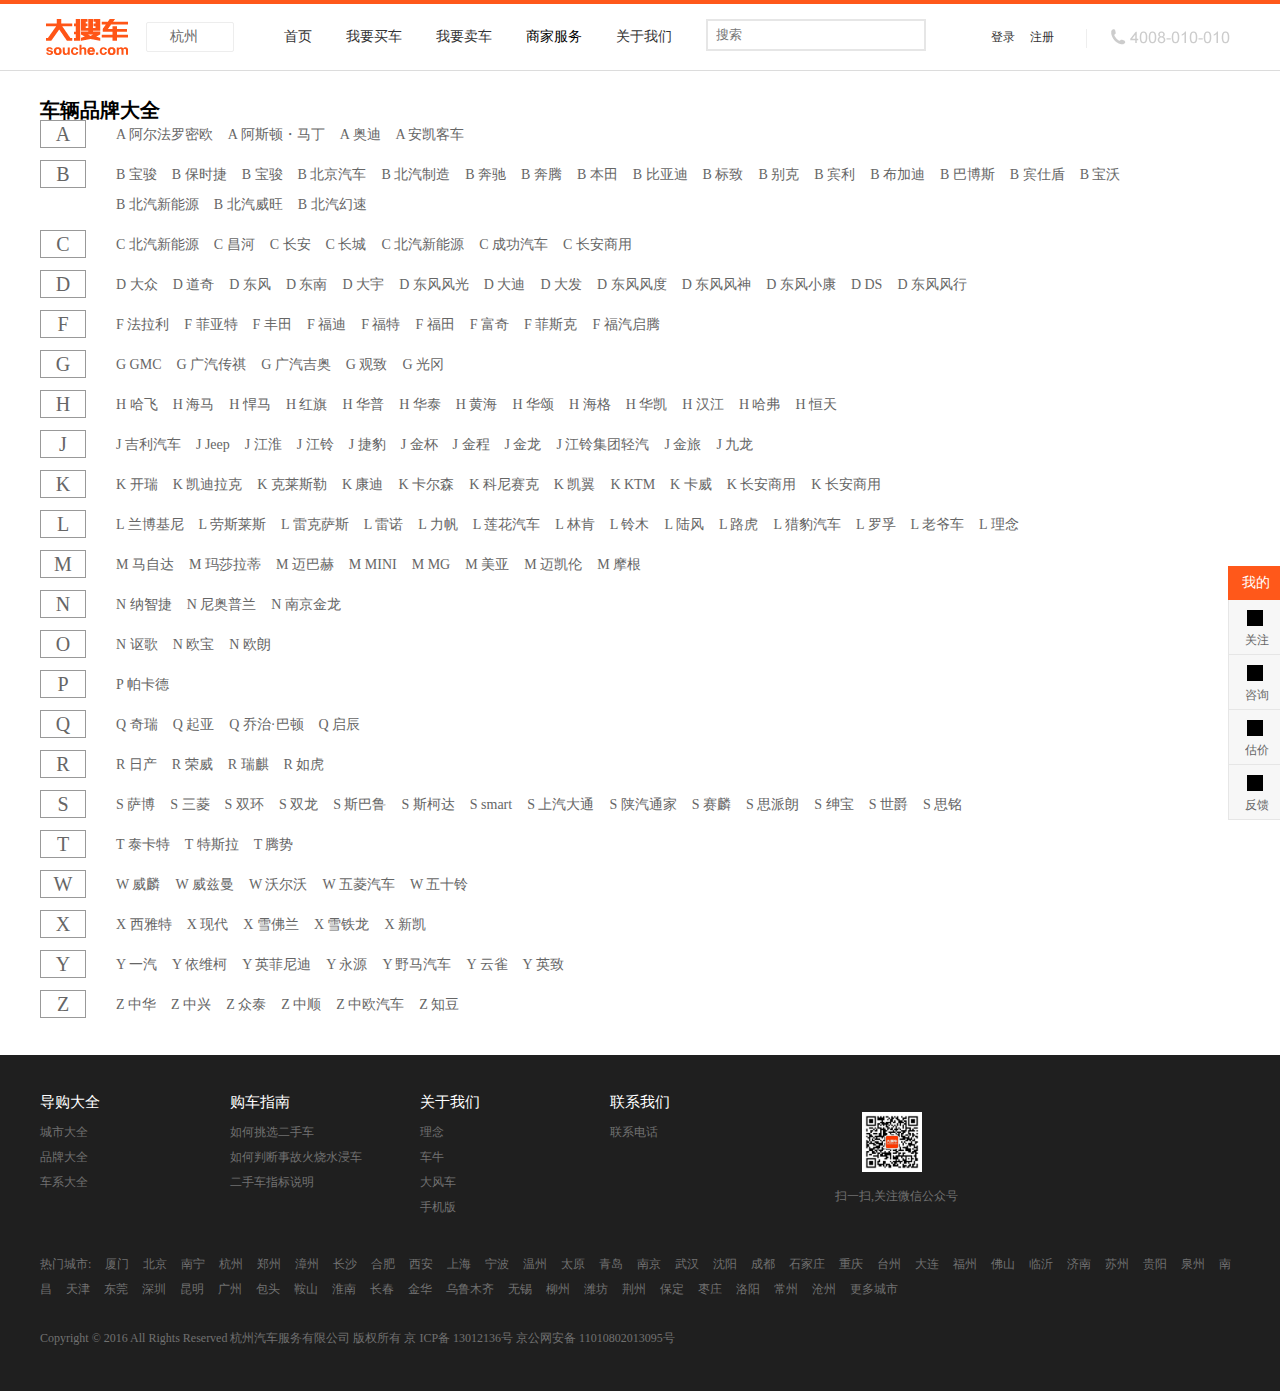
<file: project/brands.html>
<!doctype html>
<html lang="en">
<head>
    <meta charset="UTF-8">
    <meta name="keywords" content="杭州瑞烁网络科技股份有限公司"/>
    <meta name="description" content="杭州瑞栎网络科技有限公司成立于2015年是一家专注于专业市场电子商务公司
杭州瑞栎网络科技有限公司成立于2015年， 公司主要经营教育软件 多媒体技术 游戏软件 计算机数据处理技术 计算机系统集成 教育信息咨询，公司秉承与客户共赢理念，为企业提供高效、务实的互联网营销服务，在专业市场的电子商务建设领域具有独特优势和丰富经验。企业与未来智能商业之间架起一座桥梁，充分利用网络的先进技术，帮助专业市场创新管理模式、营销模式。全力打造现代化、国际化、电子化的专业市场贸易平台。在“诚实守信, 脚踏实地，充满激情，不断改进，提高效率, 瑞栎科技将通过不断改进产品质量及提高服务能力，为客户提供最适合需求和最富有前瞻性的优质产品与服务，搭建管理新模式，从而为客户创造最大的价值。"/>
    <link rel="stylesheet" href="./css/core.css">
    <link rel="stylesheet" href="./css/brands.css">
    <link rel="icon" type="images/png" sizes="16*16" href="./image/logo.png">
    <title>brands--杭州瑞栎网络科技股份有限公司</title>
    <title>车辆品牌大全</title>
</head>
<body>
    <div class="topNav normal" id="topNav">
        <div class="w1200">
            <a class="logo" href="../index.html"></a>
            <div class="area">
                <span>杭州</span>
                <i></i>
                <div class="fixedBox"></div>
            </div>
            <a class="anchor" href="../index.html">首页</a>
            <a class="anchor"  href="#" onclick="return false">我要买车</a>
            <a class="anchor"  href="#" onclick="return false">我要卖车</a>
            <div class="anchor">商家服务</div>
            <a class="anchor"  href="#" onclick="return false">关于我们</a>
            <input placeholder="搜索" />
            <a class="sign" href="#" onclick="return false">登录</a>
            <a class="sign" href="#" onclick="return false">注册</a>
            <div class="icon tel"></div>
        </div>
    </div>
    <div id="brands" class="w1200">
        <h1>车辆品牌大全</h1>
    </div>
    <div class="bottom">
        <div class="w1200">
            <div class="dao">
                <div>
                    <h3>导购大全</h3>
                    <a href="./sitemap.html">城市大全</a>
                    <a href="#">品牌大全</a>
                    <a href="./series.html">车系大全</a>
                </div>
                <div>
                    <h3>购车指南</h3>
                    <a href="./select.html">如何挑选二手车</a>
                    <a href="./judge.html">如何判断事故火烧水浸车</a>
                    <a href="./norm.html">二手车指标说明</a>
                </div>
                <div>
                    <h3>关于我们</h3>
                    <a href="#" onclick="return false">理念</a>
                    <a href="#" onclick="return false">车牛</a>
                    <a href="#" onclick="return false">大风车</a>
                    <a href="#" onclick="return false">手机版</a>
                </div>
                <div>
                    <h3>联系我们</h3>
                    <a href="#" onclick="return false">联系电话</a>
                </div>
                <div class="erweima">
                    <img src="./image/erweima.png" alt="二维码">
                    <span>扫一扫,关注微信公众号</span>
                </div>
            </div>
            <div class="map">
                <span>热门城市: </span>
                <a href="#" onclick="return false">厦门</a>
                <a href="#" onclick="return false">北京</a>
                <a href="#" onclick="return false">南宁</a>
                <a href="#" onclick="return false">杭州</a>
                <a href="#" onclick="return false">郑州</a>
                <a href="#" onclick="return false">漳州</a>
                <a href="#" onclick="return false">长沙</a>
                <a href="#" onclick="return false">合肥</a>
                <a href="#" onclick="return false">西安</a>
                <a href="#" onclick="return false">上海</a>
                <a href="#" onclick="return false">宁波</a>
                <a href="#" onclick="return false">温州</a>
                <a href="#" onclick="return false">太原</a>
                <a href="#" onclick="return false">青岛</a>
                <a href="#" onclick="return false">南京</a>
                <a href="#" onclick="return false">武汉</a>
                <a href="#" onclick="return false">沈阳</a>
                <a href="#" onclick="return false">成都</a>
                <a href="#" onclick="return false">石家庄</a>
                <a href="#" onclick="return false">重庆</a>
                <a href="#" onclick="return false">台州</a>
                <a href="#" onclick="return false">大连</a>
                <a href="#" onclick="return false">福州</a>
                <a href="#" onclick="return false">佛山</a>
                <a href="#" onclick="return false">临沂</a>
                <a href="#" onclick="return false">济南</a>
                <a href="#" onclick="return false">苏州</a>
                <a href="#" onclick="return false">贵阳</a>
                <a href="#" onclick="return false">泉州</a>
                <a href="#" onclick="return false">南昌</a>
                <a href="#" onclick="return false">天津</a>
                <a href="#" onclick="return false">东莞</a>
                <a href="#" onclick="return false">深圳</a>
                <a href="#" onclick="return false">昆明</a>
                <a href="#" onclick="return false">广州</a>
                <a href="#" onclick="return false">包头</a>
                <a href="#" onclick="return false">鞍山</a>
                <a href="#" onclick="return false">淮南</a>
                <a href="#" onclick="return false">长春</a>
                <a href="#" onclick="return false">金华</a>
                <a href="#" onclick="return false">乌鲁木齐</a>
                <a href="#" onclick="return false">无锡</a>
                <a href="#" onclick="return false">柳州</a>
                <a href="#" onclick="return false">潍坊</a>
                <a href="#" onclick="return false">荆州</a>
                <a href="#" onclick="return false">保定</a>
                <a href="#" onclick="return false">枣庄</a>
                <a href="#" onclick="return false">洛阳</a>
                <a href="#" onclick="return false">常州</a>
                <a href="#" onclick="return false">沧州</a>
                <a href="#" onclick="return false">更多城市</a>
            </div>
            <div class="copy">
                Copyright © 2016 All Rights Reserved 杭州汽车服务有限公司 版权所有 京 ICP备 13012136号 京公网安备 11010802013095号
            </div>
        </div>
    </div>
    <div class="fixedNav">
        <div>我的车库</div>
        <a class="anchor" href="#" onclick="return false">
            <i class="icon favor"></i>
            <span>关注的车</span>
        </a>
        <a class="anchor" href="#" onclick="return false">
            <i class="icon consult"></i>
            <span>咨询的车</span>
        </a>
        <a class="anchor" href="#" onclick="return false">
            <i class="icon sell"></i>
            <span>估价卖车</span>
        </a>
        <a class="anchor" href="#" onclick="return false">
            <i class="icon feedback"></i>
            <span>反馈信息</span>
        </a>
    </div>
    <a class="btnTop" id="top" href="#topNav">TOP</a>
    <script src="./js/core-patch.js"></script>
    <script src="./js/brands.js"></script>
</body>
</html>
</file>
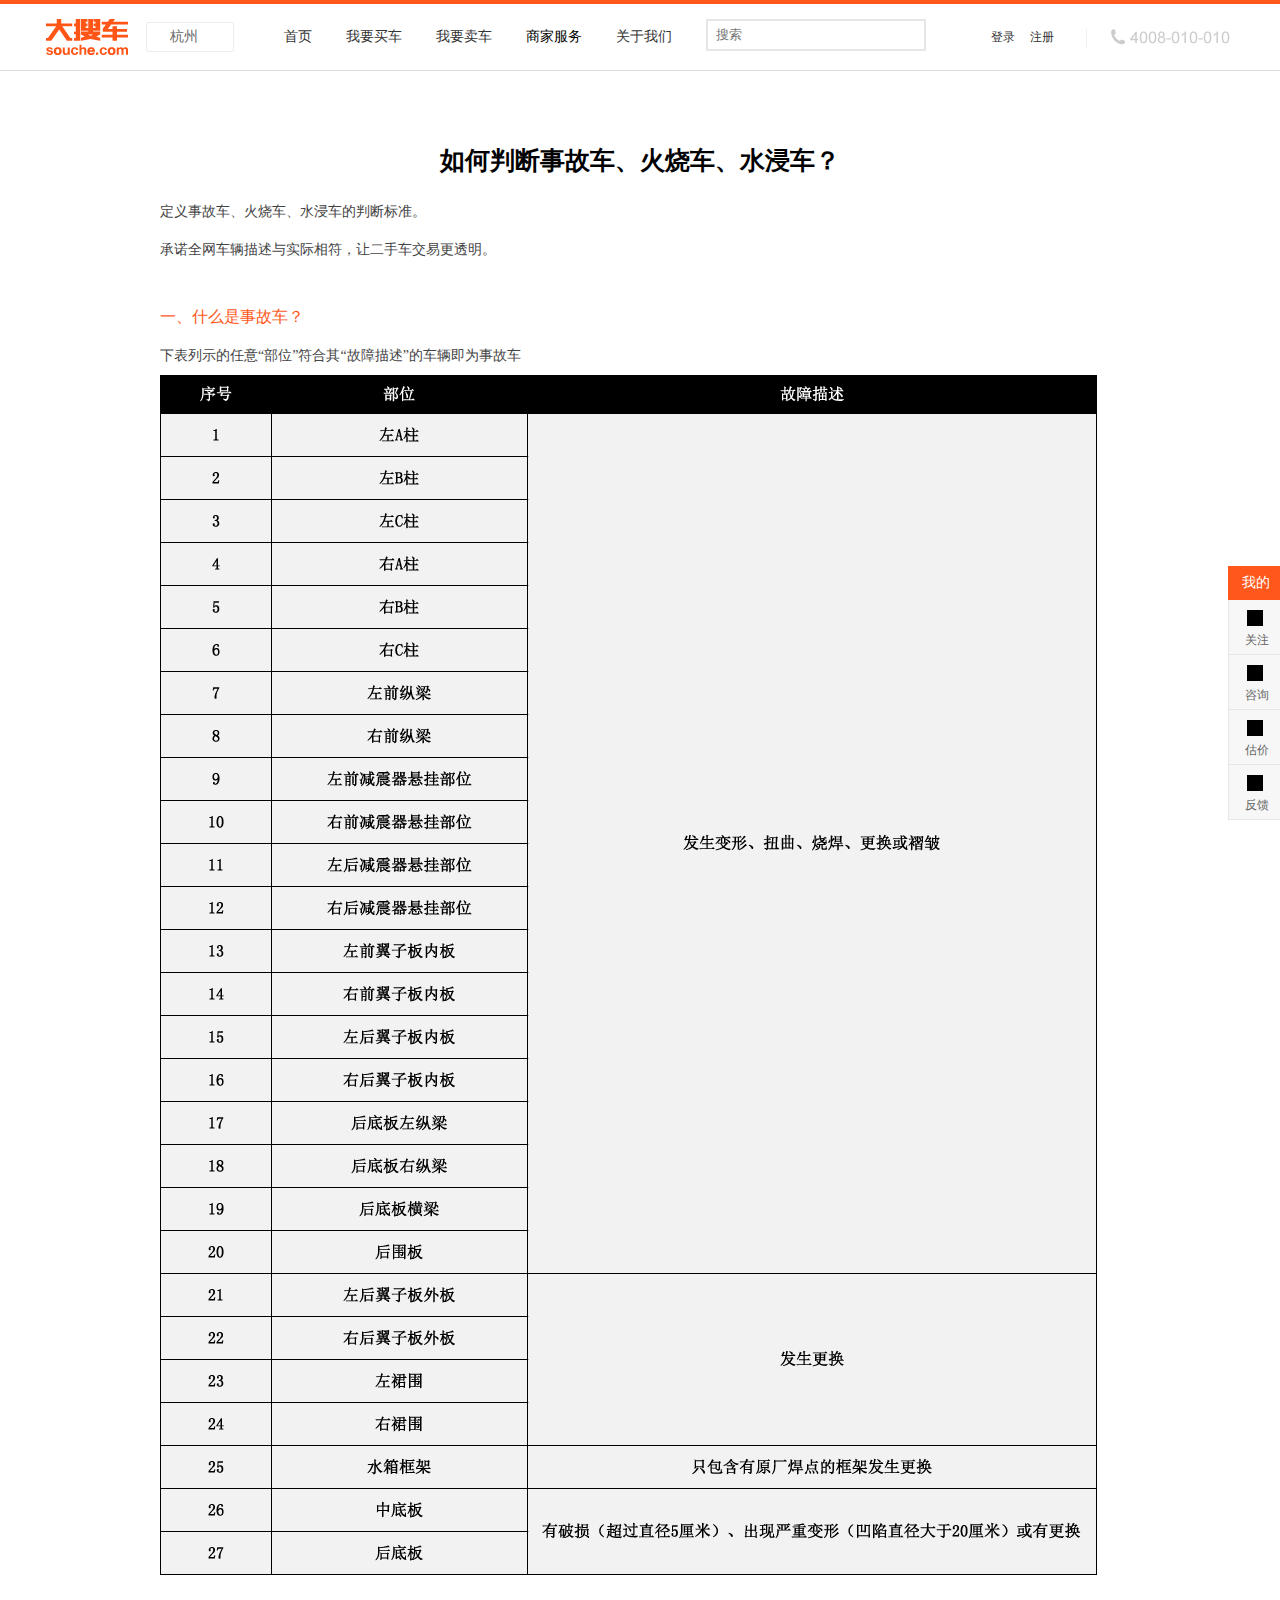
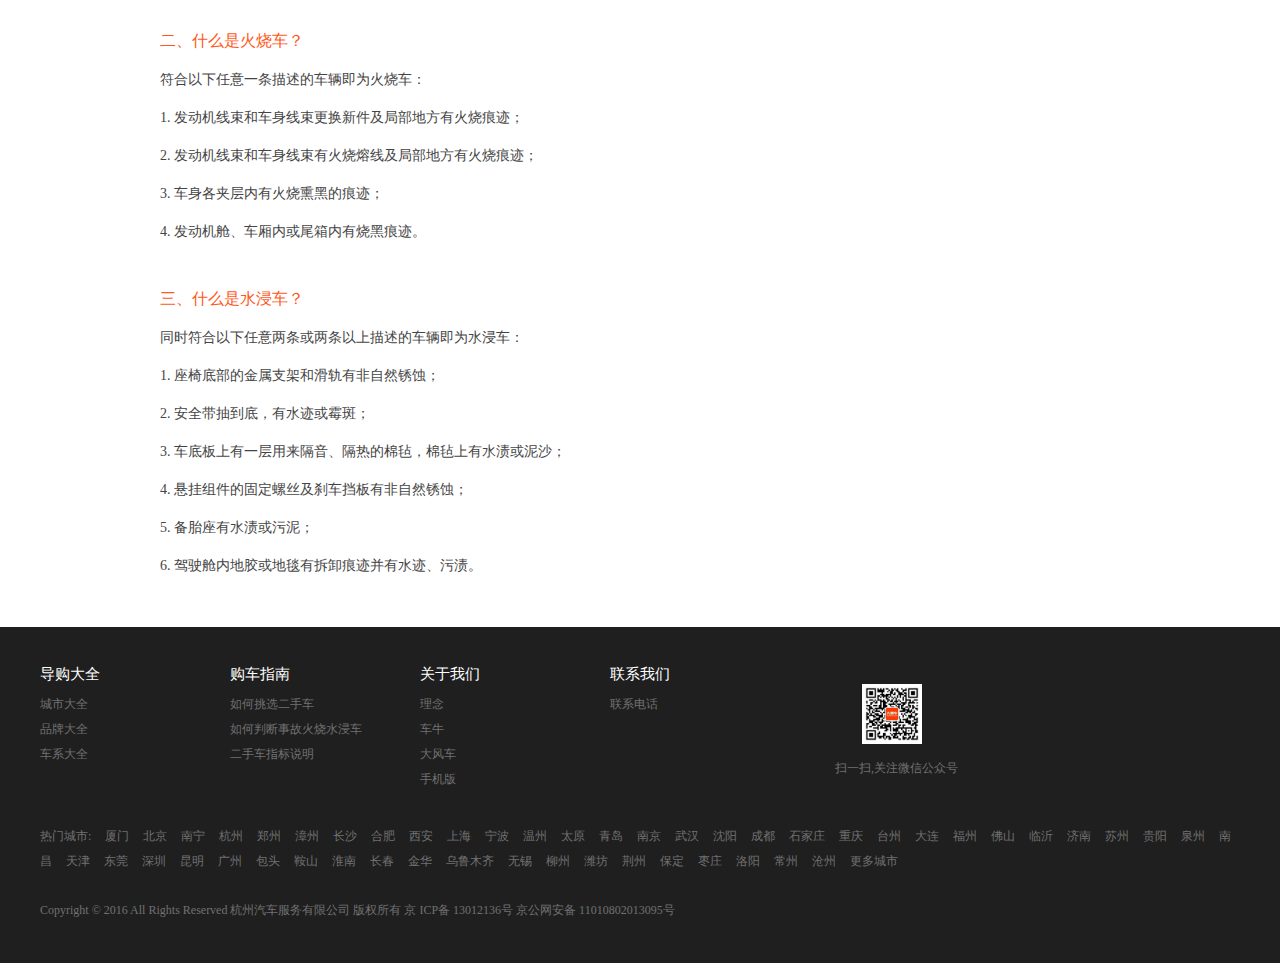
<file: project/judge.html>
<!doctype html>
<html lang="en">
<head>
    <meta charset="UTF-8">
    <meta name="keywords" content="杭州瑞烁网络科技股份有限公司"/>
    <meta name="description" content="杭州瑞栎网络科技有限公司成立于2015年是一家专注于专业市场电子商务公司
杭州瑞栎网络科技有限公司成立于2015年， 公司主要经营教育软件 多媒体技术 游戏软件 计算机数据处理技术 计算机系统集成 教育信息咨询，公司秉承与客户共赢理念，为企业提供高效、务实的互联网营销服务，在专业市场的电子商务建设领域具有独特优势和丰富经验。企业与未来智能商业之间架起一座桥梁，充分利用网络的先进技术，帮助专业市场创新管理模式、营销模式。全力打造现代化、国际化、电子化的专业市场贸易平台。在“诚实守信, 脚踏实地，充满激情，不断改进，提高效率, 瑞栎科技将通过不断改进产品质量及提高服务能力，为客户提供最适合需求和最富有前瞻性的优质产品与服务，搭建管理新模式，从而为客户创造最大的价值。"/>
    <link rel="stylesheet" href="./css/core.css">
    <link rel="stylesheet" href="./css/judge.css">
    <link rel="icon" type="images/png" sizes="16*16" href="./image/logo.png">
    <title>judge--杭州瑞栎网络科技股份有限公司</title>
    <title>如何判断事故车、火烧车、水浸车</title>
</head>
<body>
    <div class="topNav normal" id="topNav">
        <div class="w1200">
            <a class="logo" href="../index.html"></a>
            <div class="area">
                <span>杭州</span>
                <i></i>
                <div class="fixedBox"></div>
            </div>
            <a class="anchor" href="../index.html">首页</a>
            <a class="anchor"  href="#" onclick="return false">我要买车</a>
            <a class="anchor"  href="#" onclick="return false">我要卖车</a>
            <div class="anchor">商家服务</div>
            <a class="anchor"  href="#" onclick="return false">关于我们</a>
            <input placeholder="搜索" />
            <a class="sign" href="#" onclick="return false">登录</a>
            <a class="sign" href="#" onclick="return false">注册</a>
            <div class="icon tel"></div>
        </div>
    </div>
    <div class="w960">
        <h1>如何判断事故车、火烧车、水浸车？</h1>
        <span>定义事故车、火烧车、水浸车的判断标准。</span>
        <span>承诺全网车辆描述与实际相符，让二手车交易更透明。</span>
        <p>一、什么是事故车？</p>
        <span>下表列示的任意“部位”符合其“故障描述”的车辆即为事故车</span>
        <img src="./image/judge.png" alt="详细列表" />
        <p>二、什么是火烧车？</p>
        <span>符合以下任意一条描述的车辆即为火烧车：</span>
        <span>1. 发动机线束和车身线束更换新件及局部地方有火烧痕迹；</span>
        <span>2. 发动机线束和车身线束有火烧熔线及局部地方有火烧痕迹；</span>
        <span>3. 车身各夹层内有火烧熏黑的痕迹；</span>
        <span>4. 发动机舱、车厢内或尾箱内有烧黑痕迹。</span>
        <p>三、什么是水浸车？</p>
        <span>同时符合以下任意两条或两条以上描述的车辆即为水浸车：</span>
        <span>1. 座椅底部的金属支架和滑轨有非自然锈蚀；</span>
        <span>2. 安全带抽到底，有水迹或霉斑；</span>
        <span>3. 车底板上有一层用来隔音、隔热的棉毡，棉毡上有水渍或泥沙；</span>
        <span>4. 悬挂组件的固定螺丝及刹车挡板有非自然锈蚀；</span>
        <span>5. 备胎座有水渍或污泥；</span>
        <span>6. 驾驶舱内地胶或地毯有拆卸痕迹并有水迹、污渍。</span>
    </div>
    <div class="bottom">
        <div class="w1200">
            <div class="dao">
                <div>
                    <h3>导购大全</h3>
                    <a href="./sitemap.html">城市大全</a>
                    <a href="./brands.html">品牌大全</a>
                    <a href="./series.html">车系大全</a>
                </div>
                <div>
                    <h3>购车指南</h3>
                    <a href="./select.html">如何挑选二手车</a>
                    <a href="#">如何判断事故火烧水浸车</a>
                    <a href="./norm.html">二手车指标说明</a>
                </div>
                <div>
                    <h3>关于我们</h3>
                    <a href="#" onclick="return false">理念</a>
                    <a href="#" onclick="return false">车牛</a>
                    <a href="#" onclick="return false">大风车</a>
                    <a href="#" onclick="return false">手机版</a>
                </div>
                <div>
                    <h3>联系我们</h3>
                    <a href="#" onclick="return false">联系电话</a>
                </div>
                <div class="erweima">
                    <img src="./image/erweima.png" alt="二维码">
                    <span>扫一扫,关注微信公众号</span>
                </div>
            </div>
            <div class="map">
                <span>热门城市: </span>
                <a href="#" onclick="return false">厦门</a>
                <a href="#" onclick="return false">北京</a>
                <a href="#" onclick="return false">南宁</a>
                <a href="#" onclick="return false">杭州</a>
                <a href="#" onclick="return false">郑州</a>
                <a href="#" onclick="return false">漳州</a>
                <a href="#" onclick="return false">长沙</a>
                <a href="#" onclick="return false">合肥</a>
                <a href="#" onclick="return false">西安</a>
                <a href="#" onclick="return false">上海</a>
                <a href="#" onclick="return false">宁波</a>
                <a href="#" onclick="return false">温州</a>
                <a href="#" onclick="return false">太原</a>
                <a href="#" onclick="return false">青岛</a>
                <a href="#" onclick="return false">南京</a>
                <a href="#" onclick="return false">武汉</a>
                <a href="#" onclick="return false">沈阳</a>
                <a href="#" onclick="return false">成都</a>
                <a href="#" onclick="return false">石家庄</a>
                <a href="#" onclick="return false">重庆</a>
                <a href="#" onclick="return false">台州</a>
                <a href="#" onclick="return false">大连</a>
                <a href="#" onclick="return false">福州</a>
                <a href="#" onclick="return false">佛山</a>
                <a href="#" onclick="return false">临沂</a>
                <a href="#" onclick="return false">济南</a>
                <a href="#" onclick="return false">苏州</a>
                <a href="#" onclick="return false">贵阳</a>
                <a href="#" onclick="return false">泉州</a>
                <a href="#" onclick="return false">南昌</a>
                <a href="#" onclick="return false">天津</a>
                <a href="#" onclick="return false">东莞</a>
                <a href="#" onclick="return false">深圳</a>
                <a href="#" onclick="return false">昆明</a>
                <a href="#" onclick="return false">广州</a>
                <a href="#" onclick="return false">包头</a>
                <a href="#" onclick="return false">鞍山</a>
                <a href="#" onclick="return false">淮南</a>
                <a href="#" onclick="return false">长春</a>
                <a href="#" onclick="return false">金华</a>
                <a href="#" onclick="return false">乌鲁木齐</a>
                <a href="#" onclick="return false">无锡</a>
                <a href="#" onclick="return false">柳州</a>
                <a href="#" onclick="return false">潍坊</a>
                <a href="#" onclick="return false">荆州</a>
                <a href="#" onclick="return false">保定</a>
                <a href="#" onclick="return false">枣庄</a>
                <a href="#" onclick="return false">洛阳</a>
                <a href="#" onclick="return false">常州</a>
                <a href="#" onclick="return false">沧州</a>
                <a href="#" onclick="return false">更多城市</a>
            </div>
            <div class="copy">
                Copyright © 2016 All Rights Reserved 杭州汽车服务有限公司 版权所有 京 ICP备 13012136号 京公网安备 11010802013095号
            </div>
        </div>
    </div>
    <div class="fixedNav">
        <div>我的车库</div>
        <a class="anchor" href="#" onclick="return false">
            <i class="icon favor"></i>
            <span>关注的车</span>
        </a>
        <a class="anchor" href="#" onclick="return false">
            <i class="icon consult"></i>
            <span>咨询的车</span>
        </a>
        <a class="anchor" href="#" onclick="return false">
            <i class="icon sell"></i>
            <span>估价卖车</span>
        </a>
        <a class="anchor" href="#" onclick="return false">
            <i class="icon feedback"></i>
            <span>反馈信息</span>
        </a>
    </div>
    <a class="btnTop" id="top" href="#topNav">TOP</a>
    <script src="./js/core-patch.js"></script>
</body>
</html>
</file>
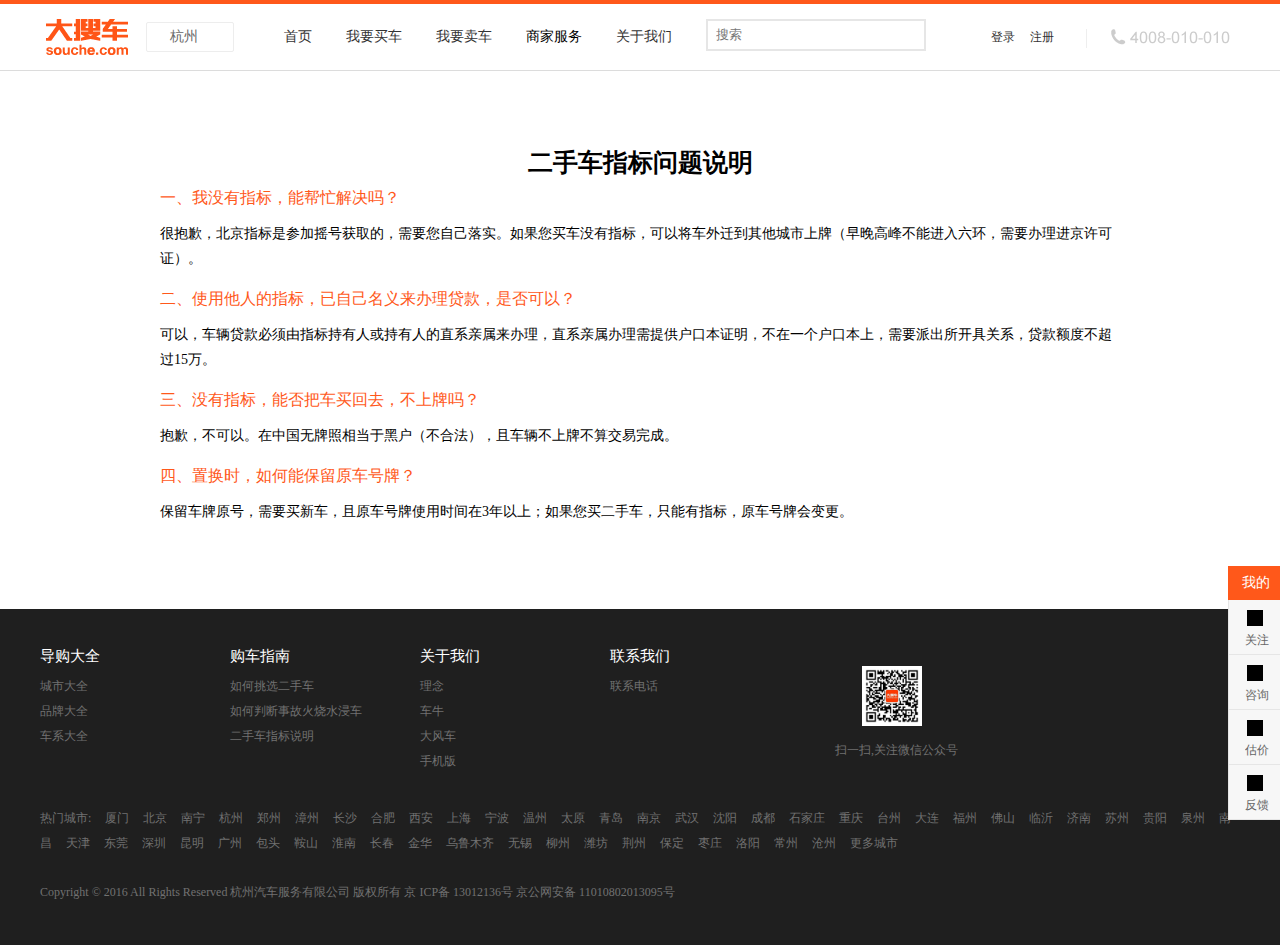
<file: project/norm.html>
<!doctype html>
<html lang="en">
<head>
    <meta charset="UTF-8">
    <meta name="keywords" content="杭州瑞烁网络科技股份有限公司"/>
    <meta name="description" content="杭州瑞栎网络科技有限公司成立于2015年是一家专注于专业市场电子商务公司
杭州瑞栎网络科技有限公司成立于2015年， 公司主要经营教育软件 多媒体技术 游戏软件 计算机数据处理技术 计算机系统集成 教育信息咨询，公司秉承与客户共赢理念，为企业提供高效、务实的互联网营销服务，在专业市场的电子商务建设领域具有独特优势和丰富经验。企业与未来智能商业之间架起一座桥梁，充分利用网络的先进技术，帮助专业市场创新管理模式、营销模式。全力打造现代化、国际化、电子化的专业市场贸易平台。在“诚实守信, 脚踏实地，充满激情，不断改进，提高效率, 瑞栎科技将通过不断改进产品质量及提高服务能力，为客户提供最适合需求和最富有前瞻性的优质产品与服务，搭建管理新模式，从而为客户创造最大的价值。"/>
    <link rel="stylesheet" href="./css/core.css">
    <link rel="stylesheet" href="./css/norm.css">
    <link rel="icon" type="images/png" sizes="16*16" href="./image/logo.png">
    <title>norm--杭州瑞栎网络科技股份有限公司</title>
    <title>二手车指标问题说明</title>
</head>
<body>
    <div class="topNav normal" id="topNav">
        <div class="w1200">
            <a class="logo" href="../index.html"></a>
            <div class="area">
                <span>杭州</span>
                <i></i>
                <div class="fixedBox"></div>
            </div>
            <a class="anchor" href="../index.html">首页</a>
            <a class="anchor"  href="#" onclick="return false">我要买车</a>
            <a class="anchor"  href="#" onclick="return false">我要卖车</a>
            <div class="anchor">商家服务</div>
            <a class="anchor"  href="#" onclick="return false">关于我们</a>
            <input placeholder="搜索" />
            <a class="sign" href="#" onclick="return false">登录</a>
            <a class="sign" href="#" onclick="return false">注册</a>
            <div class="icon tel"></div>
        </div>
    </div>
    <div class="w960">
        <h1>二手车指标问题说明</h1>
        <span>一、我没有指标，能帮忙解决吗？</span>
        <p>很抱歉，北京指标是参加摇号获取的，需要您自己落实。如果您买车没有指标，可以将车外迁到其他城市上牌（早晚高峰不能进入六环，需要办理进京许可证）。</p>
        <span>二、使用他人的指标，已自己名义来办理贷款，是否可以？</span>
        <p>可以，车辆贷款必须由指标持有人或持有人的直系亲属来办理，直系亲属办理需提供户口本证明，不在一个户口本上，需要派出所开具关系，贷款额度不超过15万。</p>
        <span>三、没有指标，能否把车买回去，不上牌吗？</span>
        <p>抱歉，不可以。在中国无牌照相当于黑户（不合法），且车辆不上牌不算交易完成。</p>
        <span>四、置换时，如何能保留原车号牌？</span>
        <p>保留车牌原号，需要买新车，且原车号牌使用时间在3年以上；如果您买二手车，只能有指标，原车号牌会变更。</p>
    </div>
    <div class="bottom">
        <div class="w1200">
            <div class="dao">
                <div>
                    <h3>导购大全</h3>
                    <a href="./sitemap.html">城市大全</a>
                    <a href="./brands.html">品牌大全</a>
                    <a href="./series.html">车系大全</a>
                </div>
                <div>
                    <h3>购车指南</h3>
                    <a href="./select.html">如何挑选二手车</a>
                    <a href="./judge.html">如何判断事故火烧水浸车</a>
                    <a href="#">二手车指标说明</a>
                </div>
                <div>
                    <h3>关于我们</h3>
                    <a href="#" onclick="return false">理念</a>
                    <a href="#" onclick="return false">车牛</a>
                    <a href="#" onclick="return false">大风车</a>
                    <a href="#" onclick="return false">手机版</a>
                </div>
                <div>
                    <h3>联系我们</h3>
                    <a href="#" onclick="return false">联系电话</a>
                </div>
                <div class="erweima">
                    <img src="./image/erweima.png" alt="二维码">
                    <span>扫一扫,关注微信公众号</span>
                </div>
            </div>
            <div class="map">
                <span>热门城市: </span>
                <a href="#" onclick="return false">厦门</a>
                <a href="#" onclick="return false">北京</a>
                <a href="#" onclick="return false">南宁</a>
                <a href="#" onclick="return false">杭州</a>
                <a href="#" onclick="return false">郑州</a>
                <a href="#" onclick="return false">漳州</a>
                <a href="#" onclick="return false">长沙</a>
                <a href="#" onclick="return false">合肥</a>
                <a href="#" onclick="return false">西安</a>
                <a href="#" onclick="return false">上海</a>
                <a href="#" onclick="return false">宁波</a>
                <a href="#" onclick="return false">温州</a>
                <a href="#" onclick="return false">太原</a>
                <a href="#" onclick="return false">青岛</a>
                <a href="#" onclick="return false">南京</a>
                <a href="#" onclick="return false">武汉</a>
                <a href="#" onclick="return false">沈阳</a>
                <a href="#" onclick="return false">成都</a>
                <a href="#" onclick="return false">石家庄</a>
                <a href="#" onclick="return false">重庆</a>
                <a href="#" onclick="return false">台州</a>
                <a href="#" onclick="return false">大连</a>
                <a href="#" onclick="return false">福州</a>
                <a href="#" onclick="return false">佛山</a>
                <a href="#" onclick="return false">临沂</a>
                <a href="#" onclick="return false">济南</a>
                <a href="#" onclick="return false">苏州</a>
                <a href="#" onclick="return false">贵阳</a>
                <a href="#" onclick="return false">泉州</a>
                <a href="#" onclick="return false">南昌</a>
                <a href="#" onclick="return false">天津</a>
                <a href="#" onclick="return false">东莞</a>
                <a href="#" onclick="return false">深圳</a>
                <a href="#" onclick="return false">昆明</a>
                <a href="#" onclick="return false">广州</a>
                <a href="#" onclick="return false">包头</a>
                <a href="#" onclick="return false">鞍山</a>
                <a href="#" onclick="return false">淮南</a>
                <a href="#" onclick="return false">长春</a>
                <a href="#" onclick="return false">金华</a>
                <a href="#" onclick="return false">乌鲁木齐</a>
                <a href="#" onclick="return false">无锡</a>
                <a href="#" onclick="return false">柳州</a>
                <a href="#" onclick="return false">潍坊</a>
                <a href="#" onclick="return false">荆州</a>
                <a href="#" onclick="return false">保定</a>
                <a href="#" onclick="return false">枣庄</a>
                <a href="#" onclick="return false">洛阳</a>
                <a href="#" onclick="return false">常州</a>
                <a href="#" onclick="return false">沧州</a>
                <a href="#" onclick="return false">更多城市</a>
            </div>
            <div class="copy">
                Copyright © 2016 All Rights Reserved 杭州汽车服务有限公司 版权所有 京 ICP备 13012136号 京公网安备 11010802013095号
            </div>
        </div>
    </div>
    <div class="fixedNav">
        <div>我的车库</div>
        <a class="anchor" href="#" onclick="return false">
            <i class="icon favor"></i>
            <span>关注的车</span>
        </a>
        <a class="anchor" href="#" onclick="return false">
            <i class="icon consult"></i>
            <span>咨询的车</span>
        </a>
        <a class="anchor" href="#" onclick="return false">
            <i class="icon sell"></i>
            <span>估价卖车</span>
        </a>
        <a class="anchor" href="#" onclick="return false">
            <i class="icon feedback"></i>
            <span>反馈信息</span>
        </a>
    </div>
    <a class="btnTop" id="top" href="#topNav">TOP</a>
    <script src="./js/core-patch.js"></script>
</body>
</html>
</file>
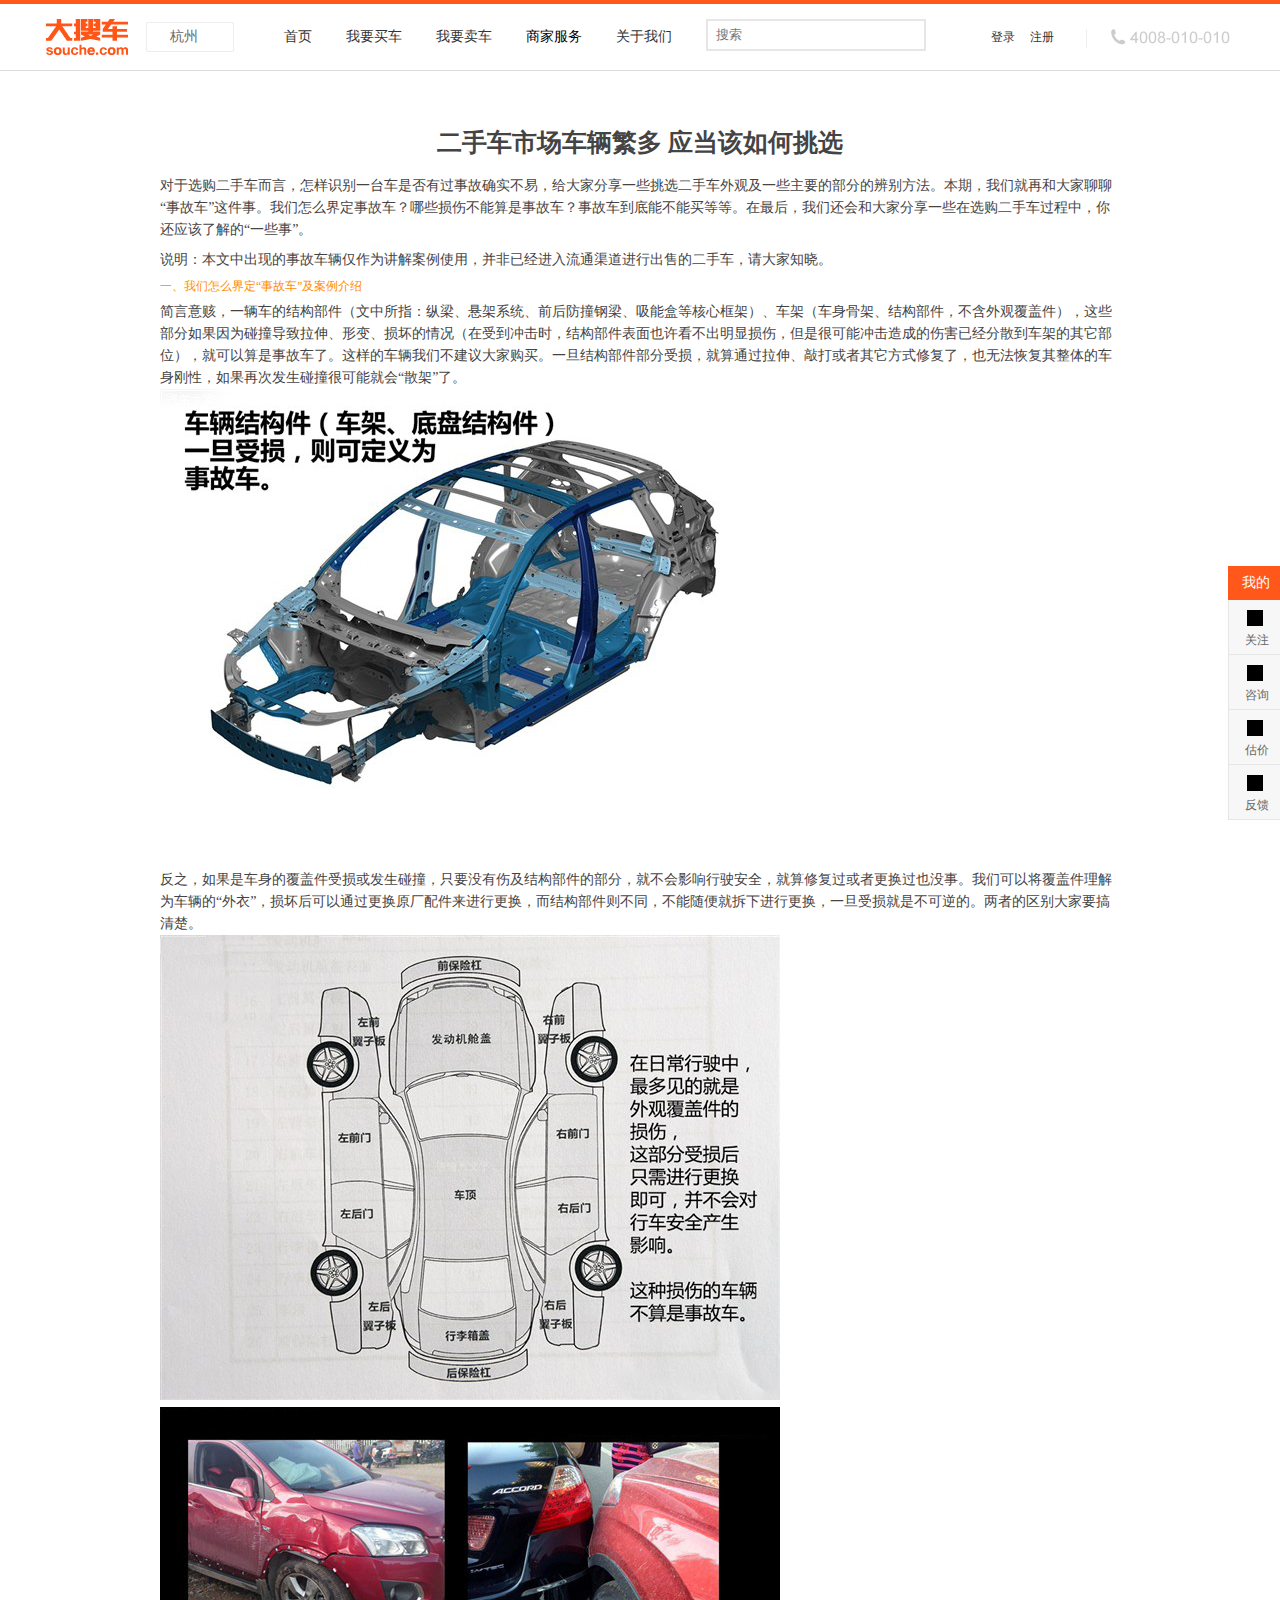
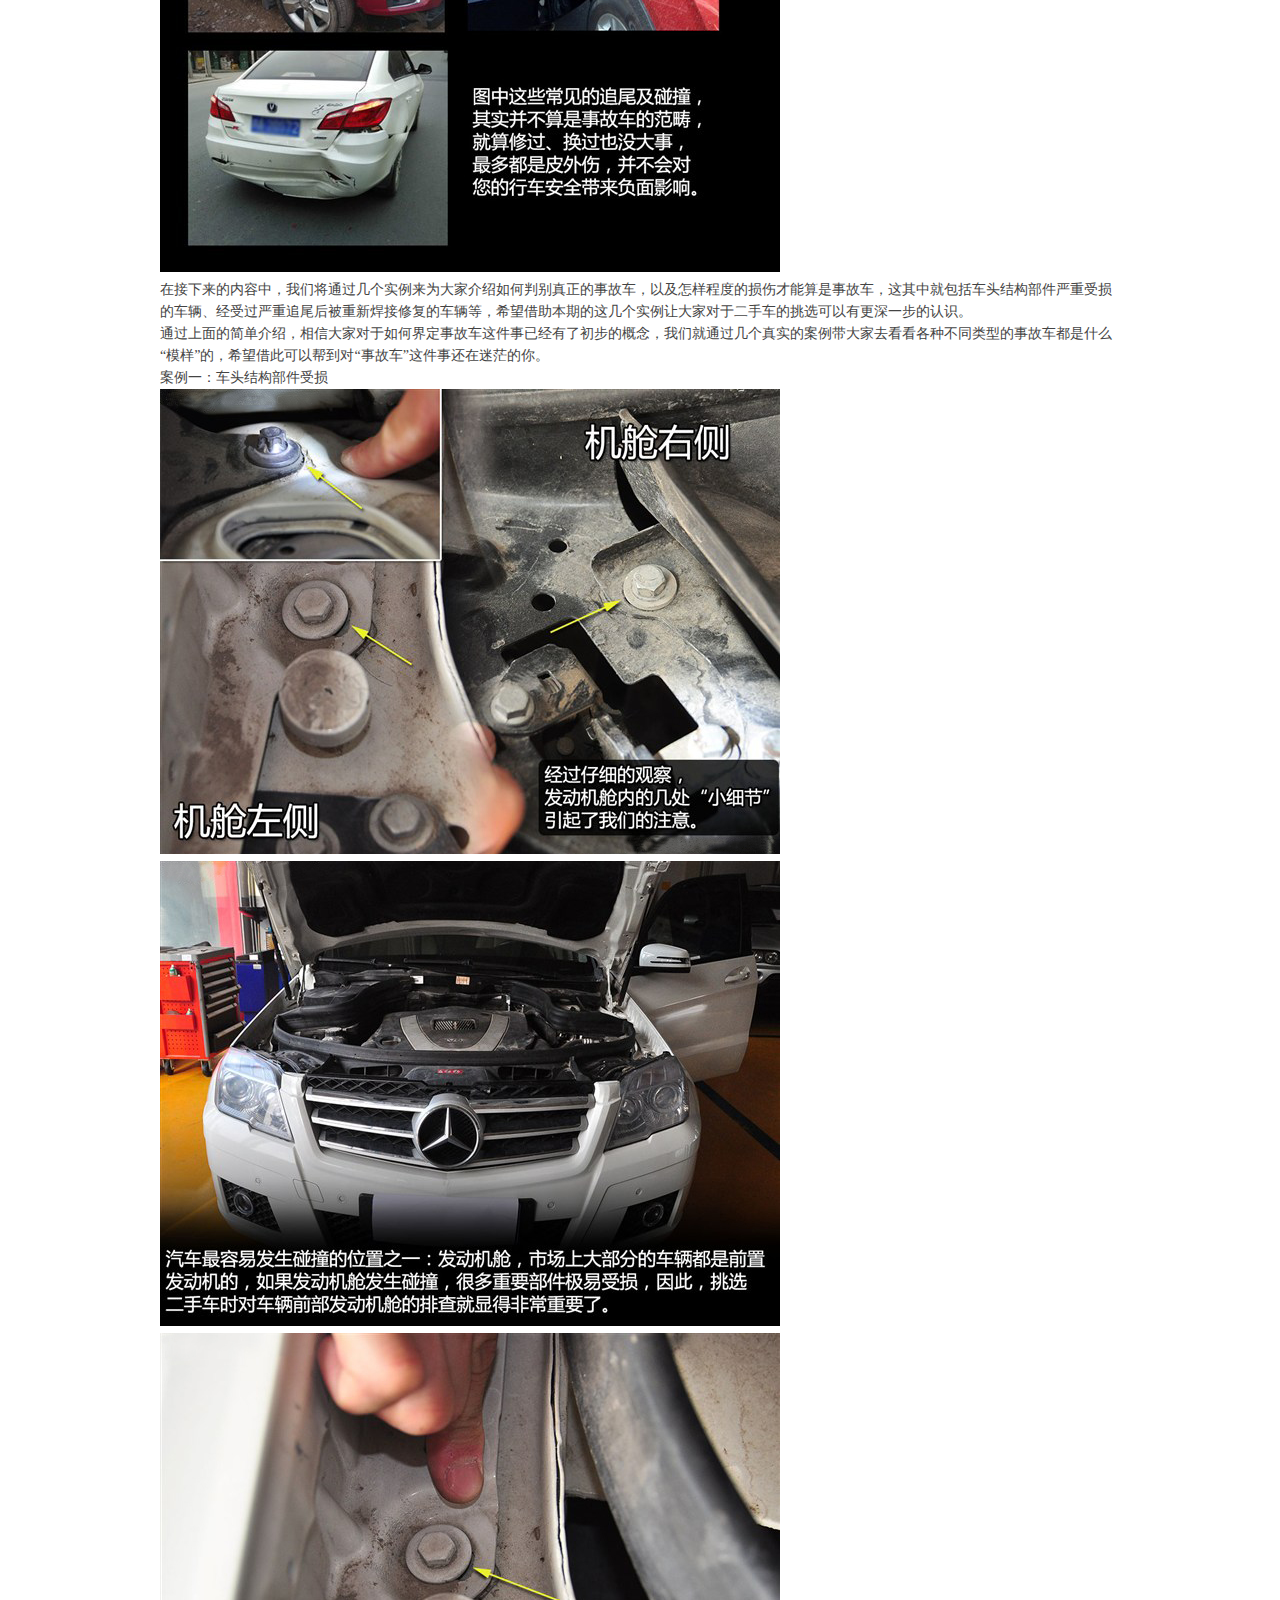
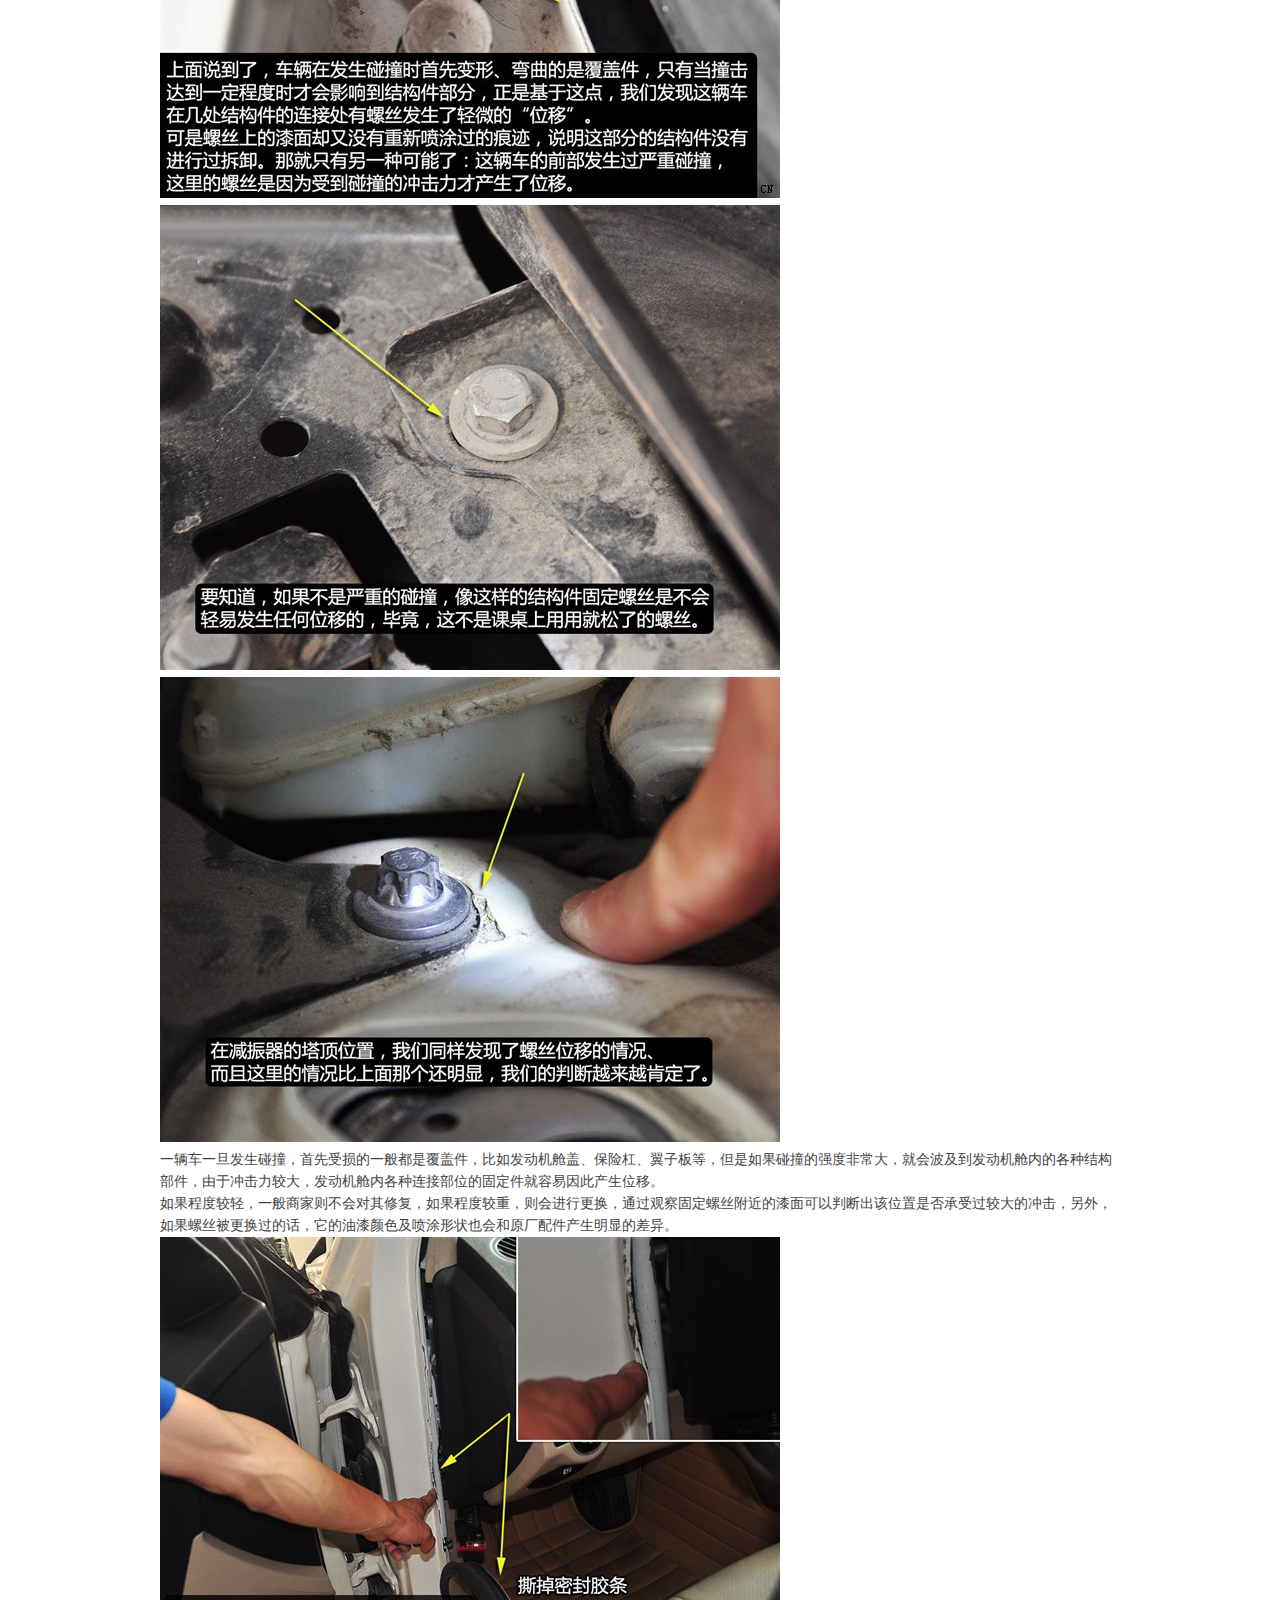
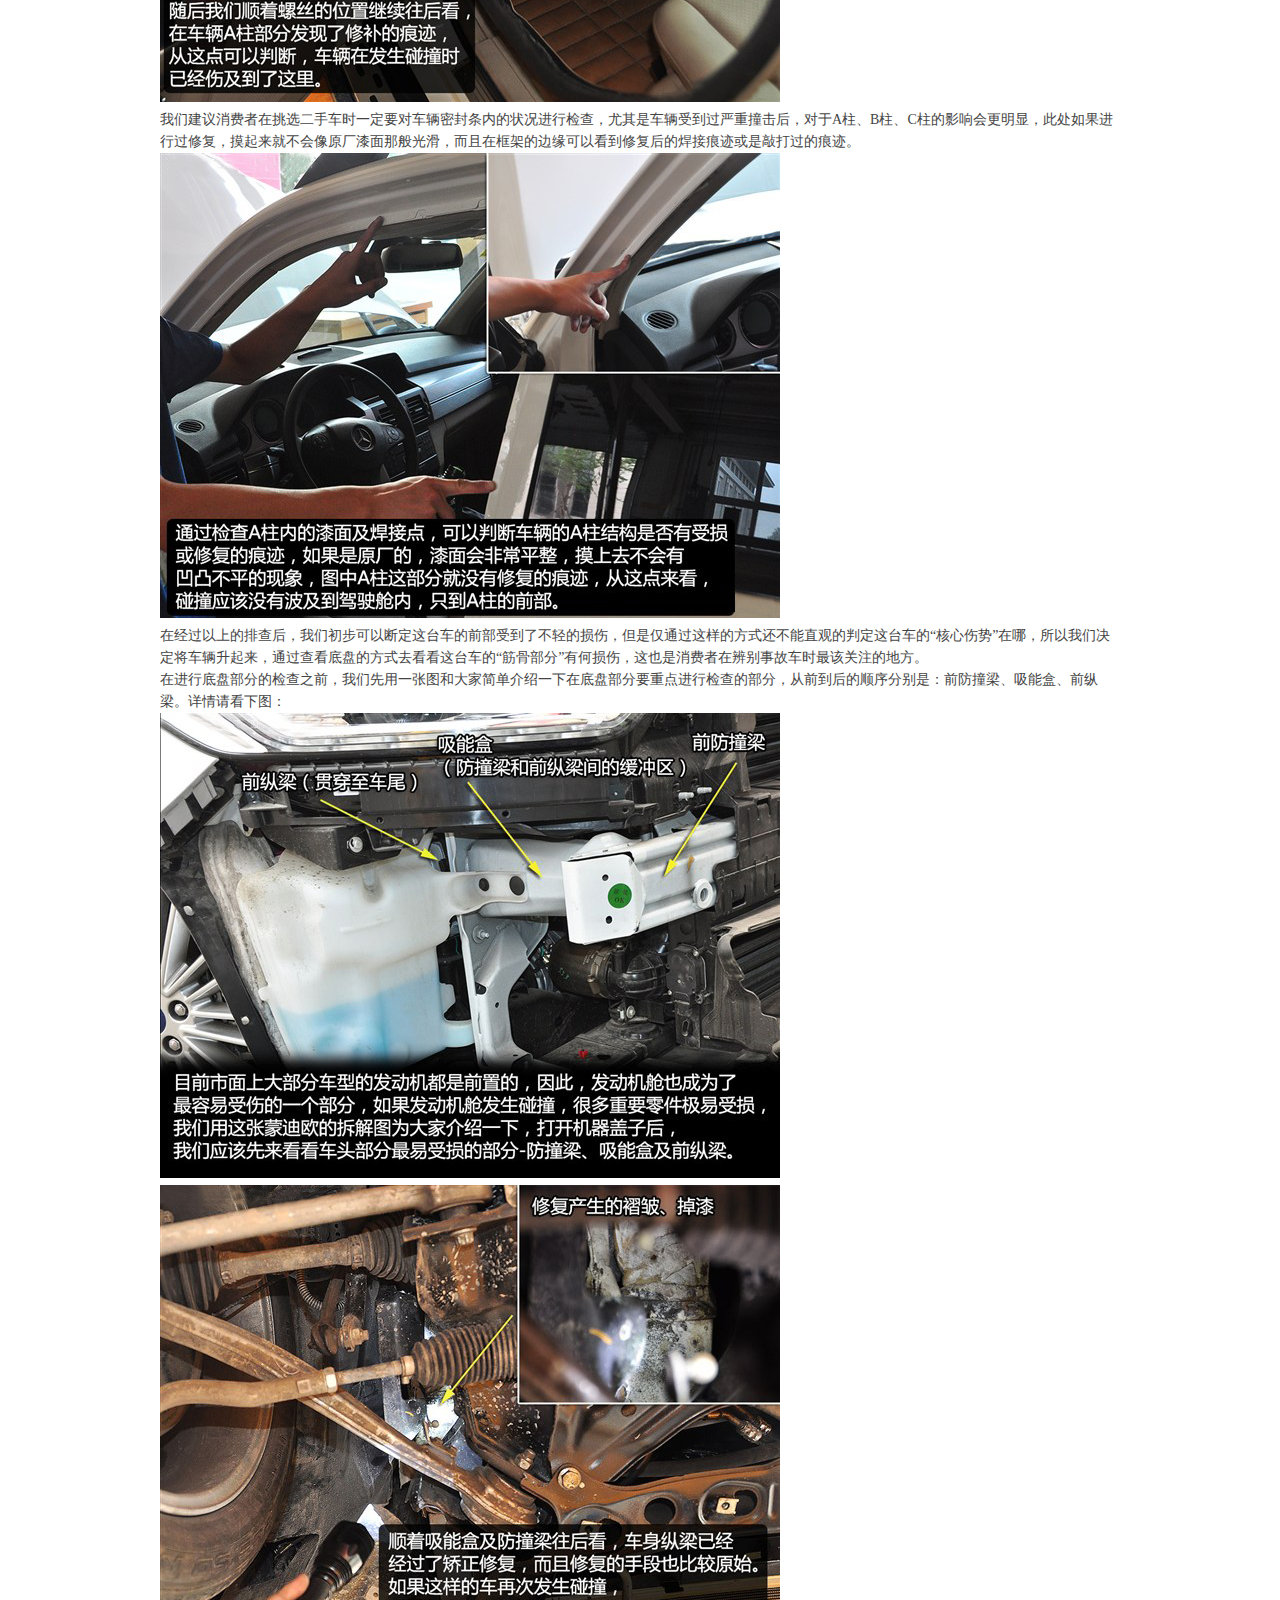
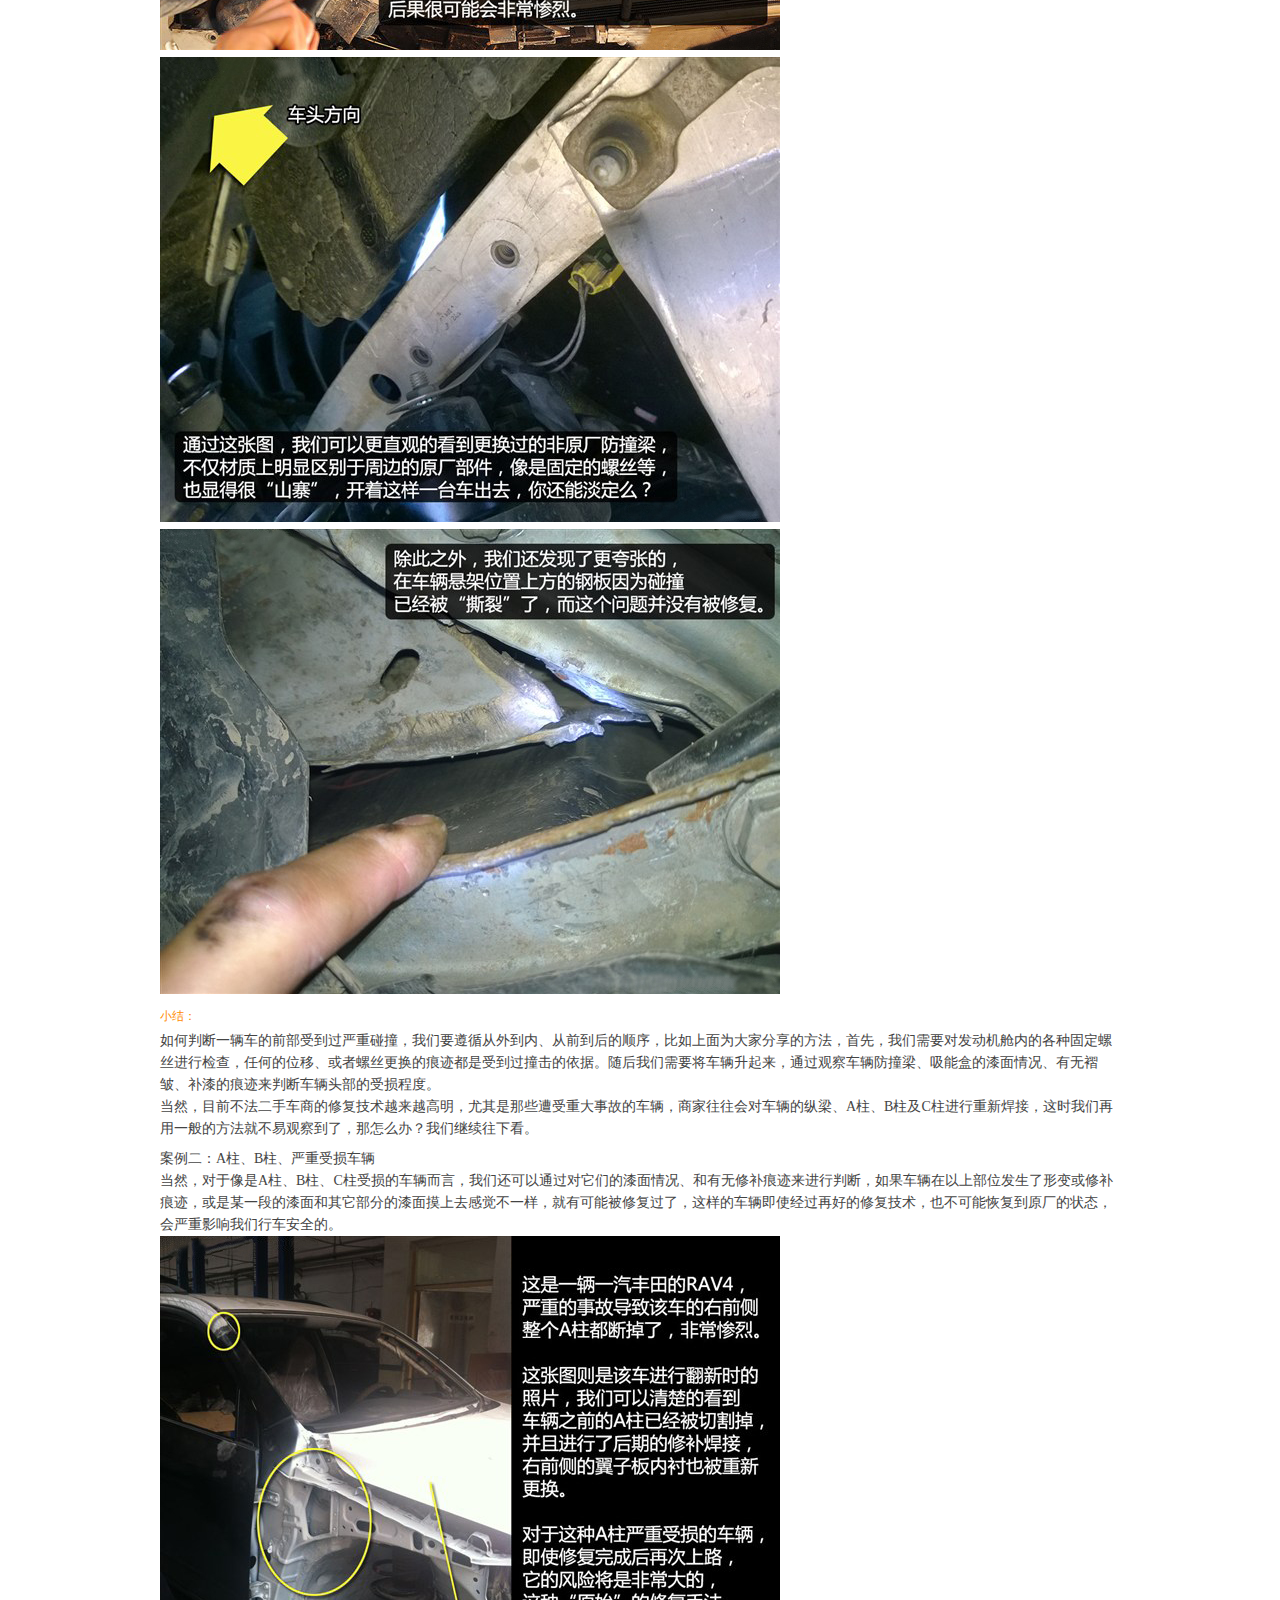
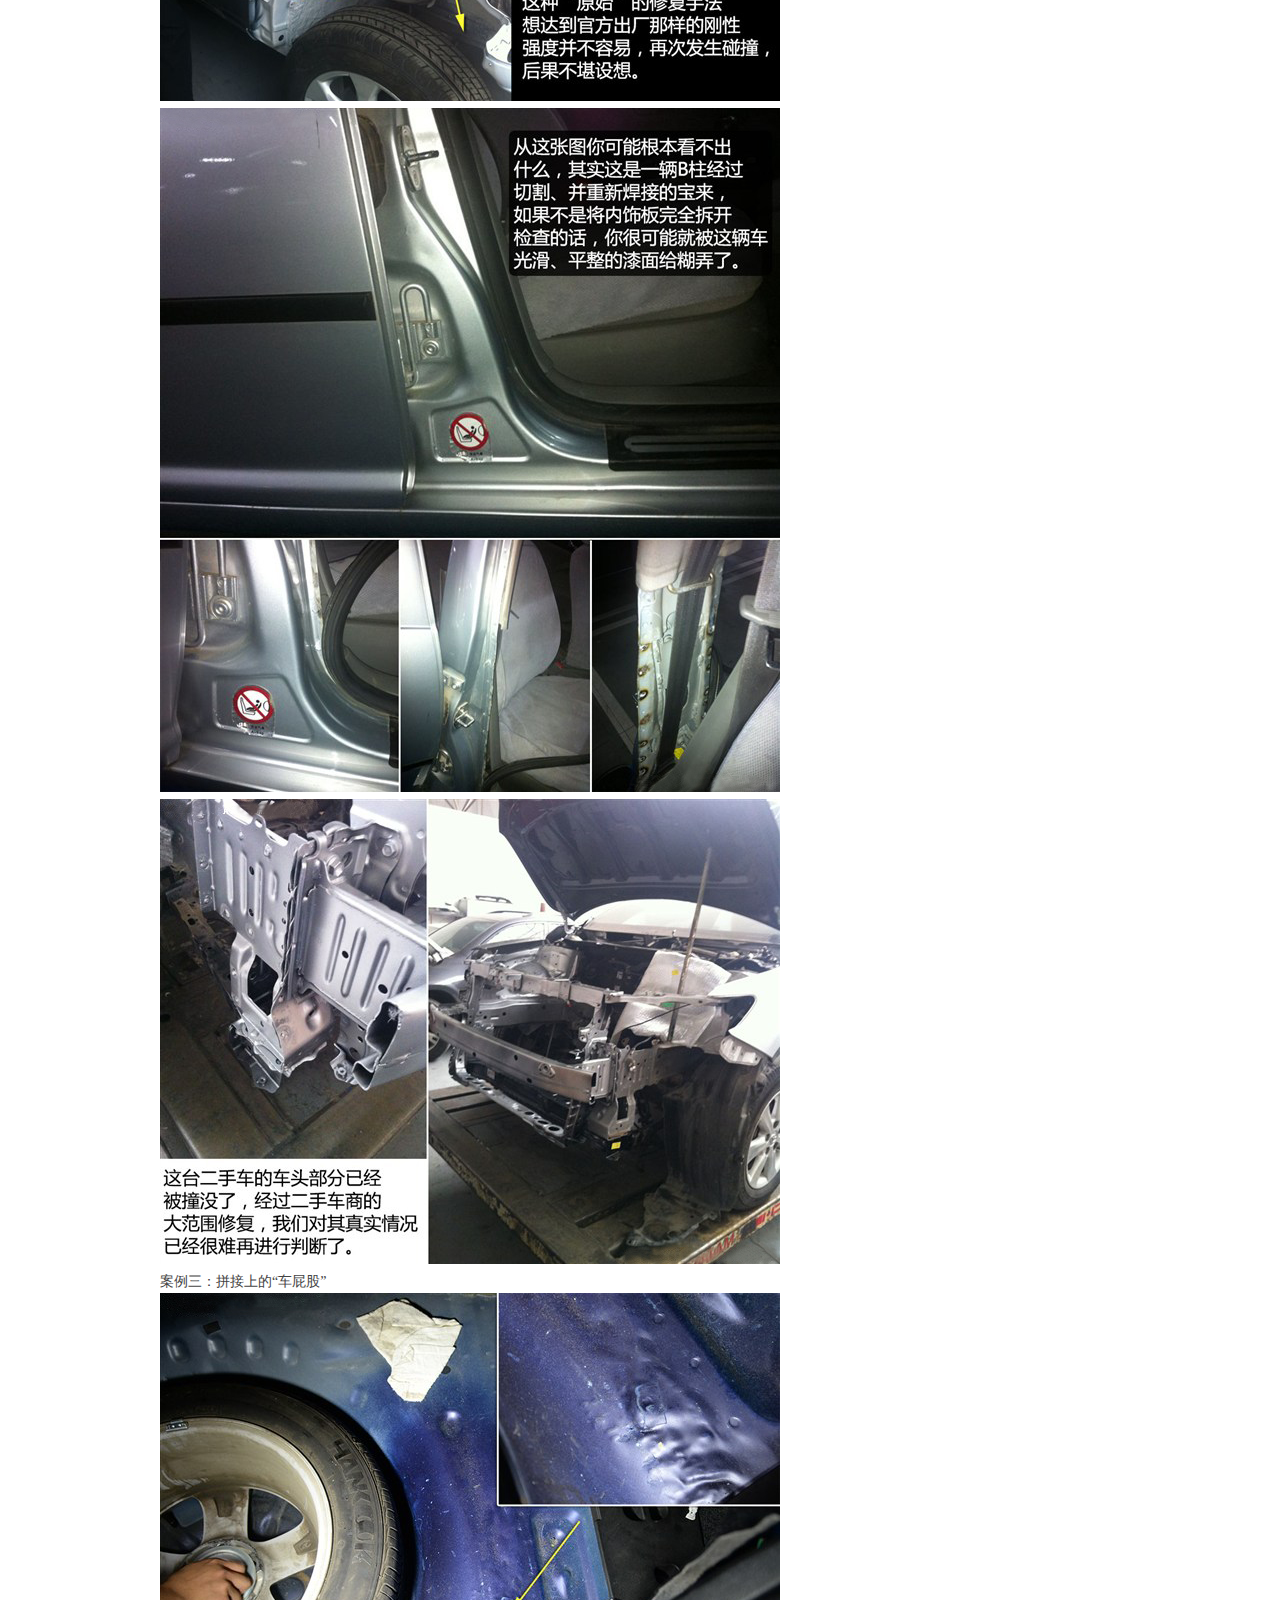
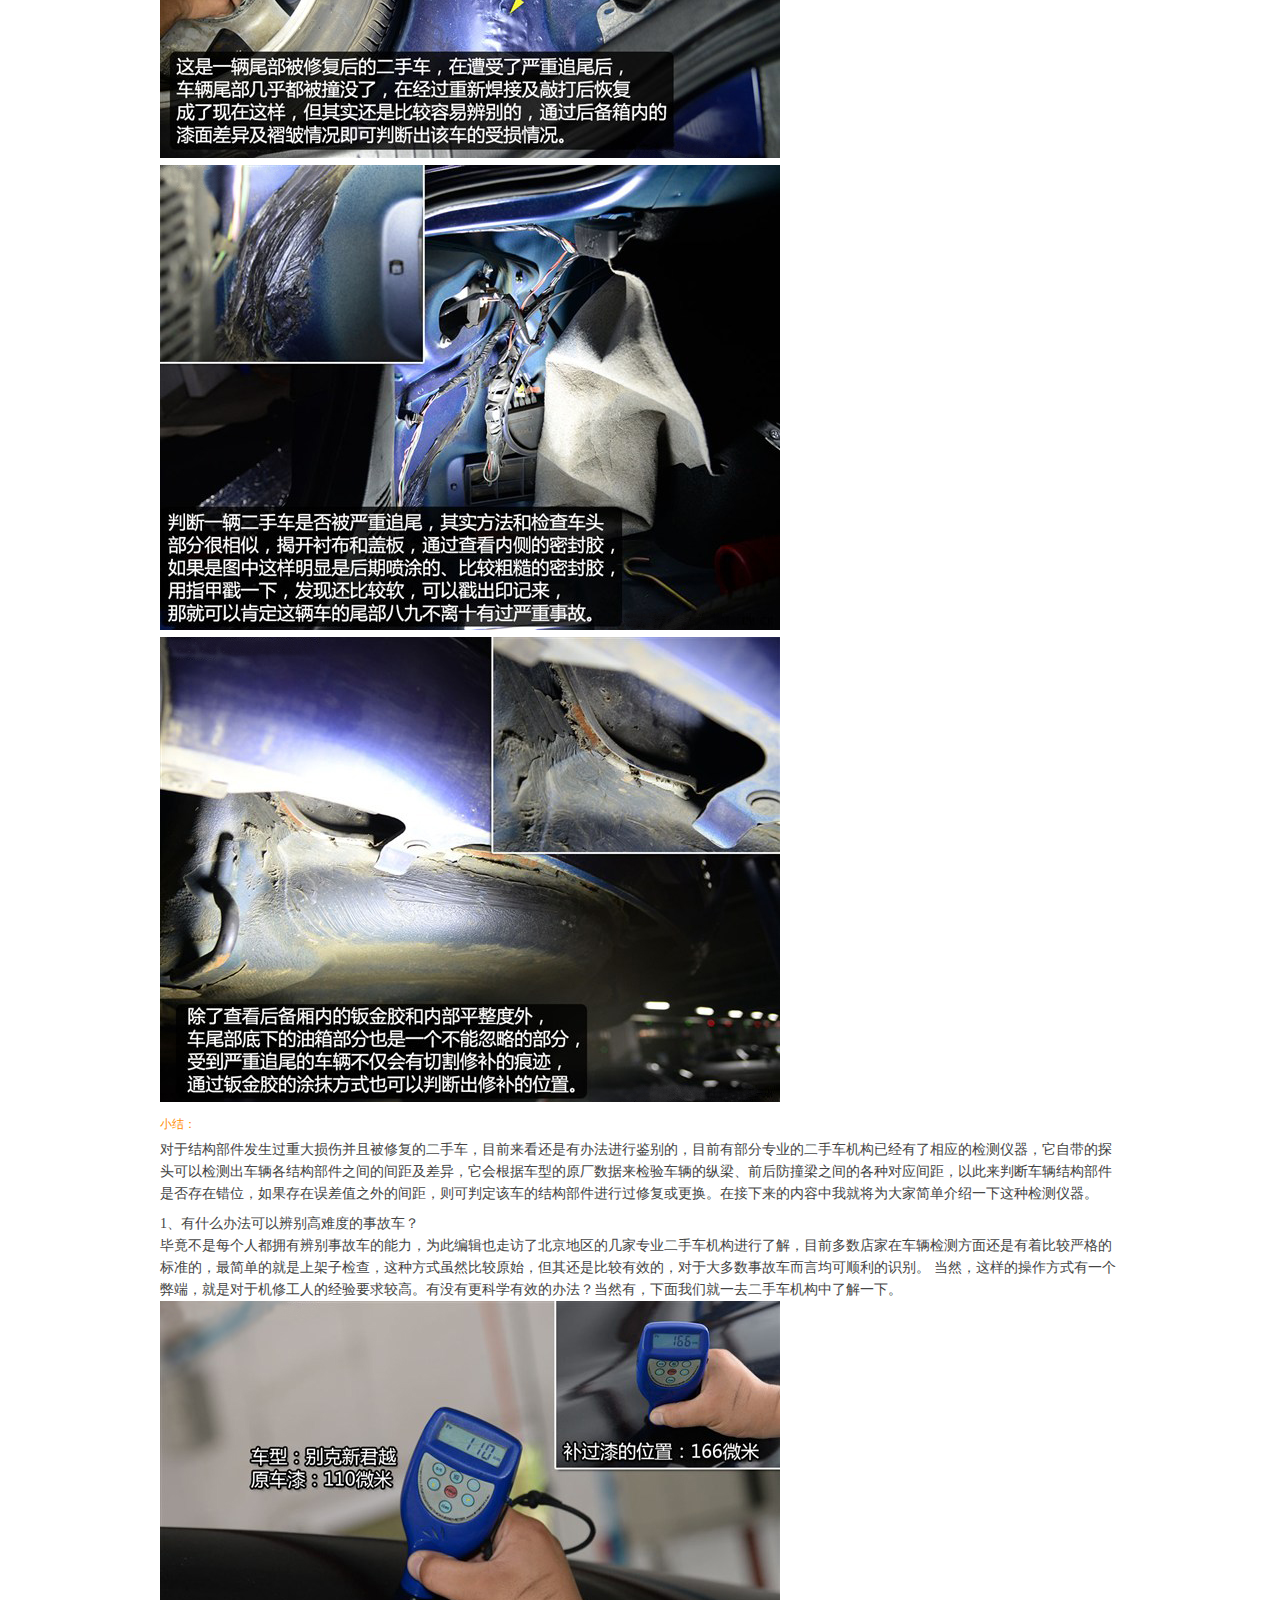
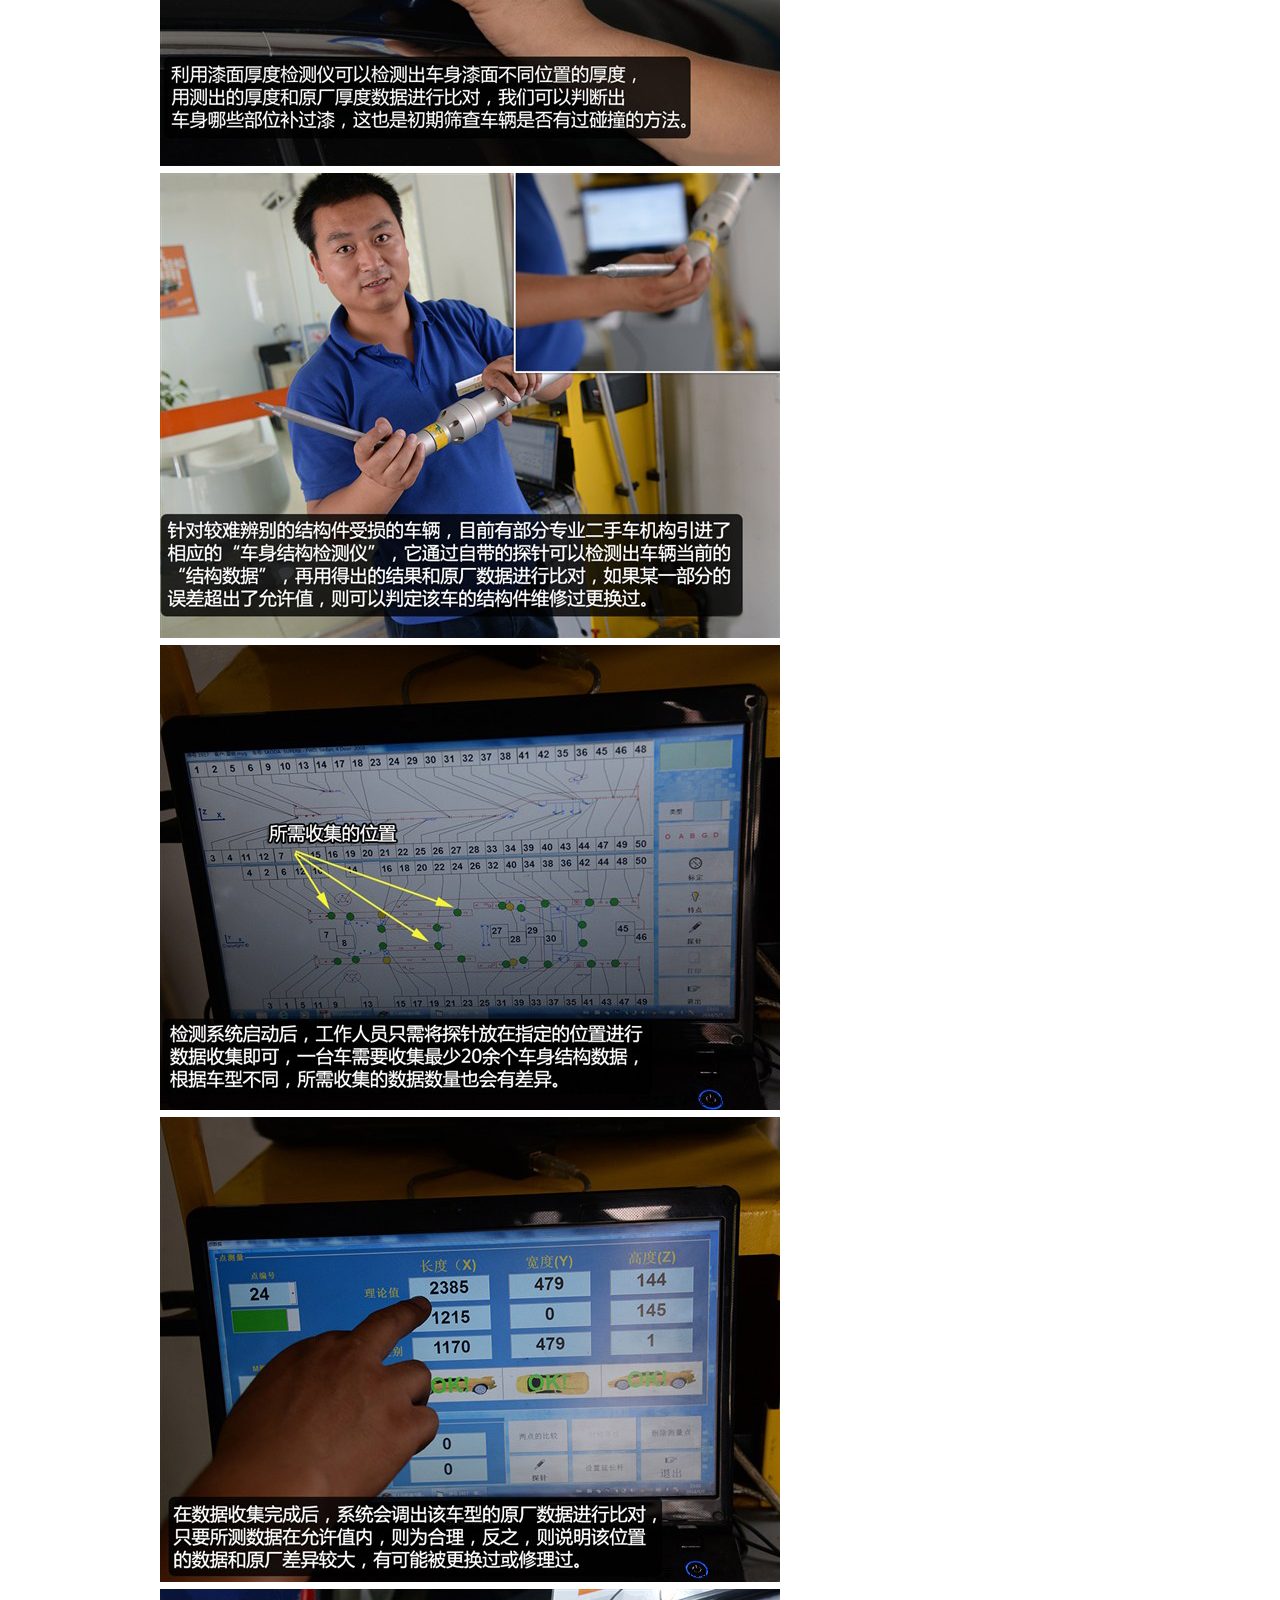
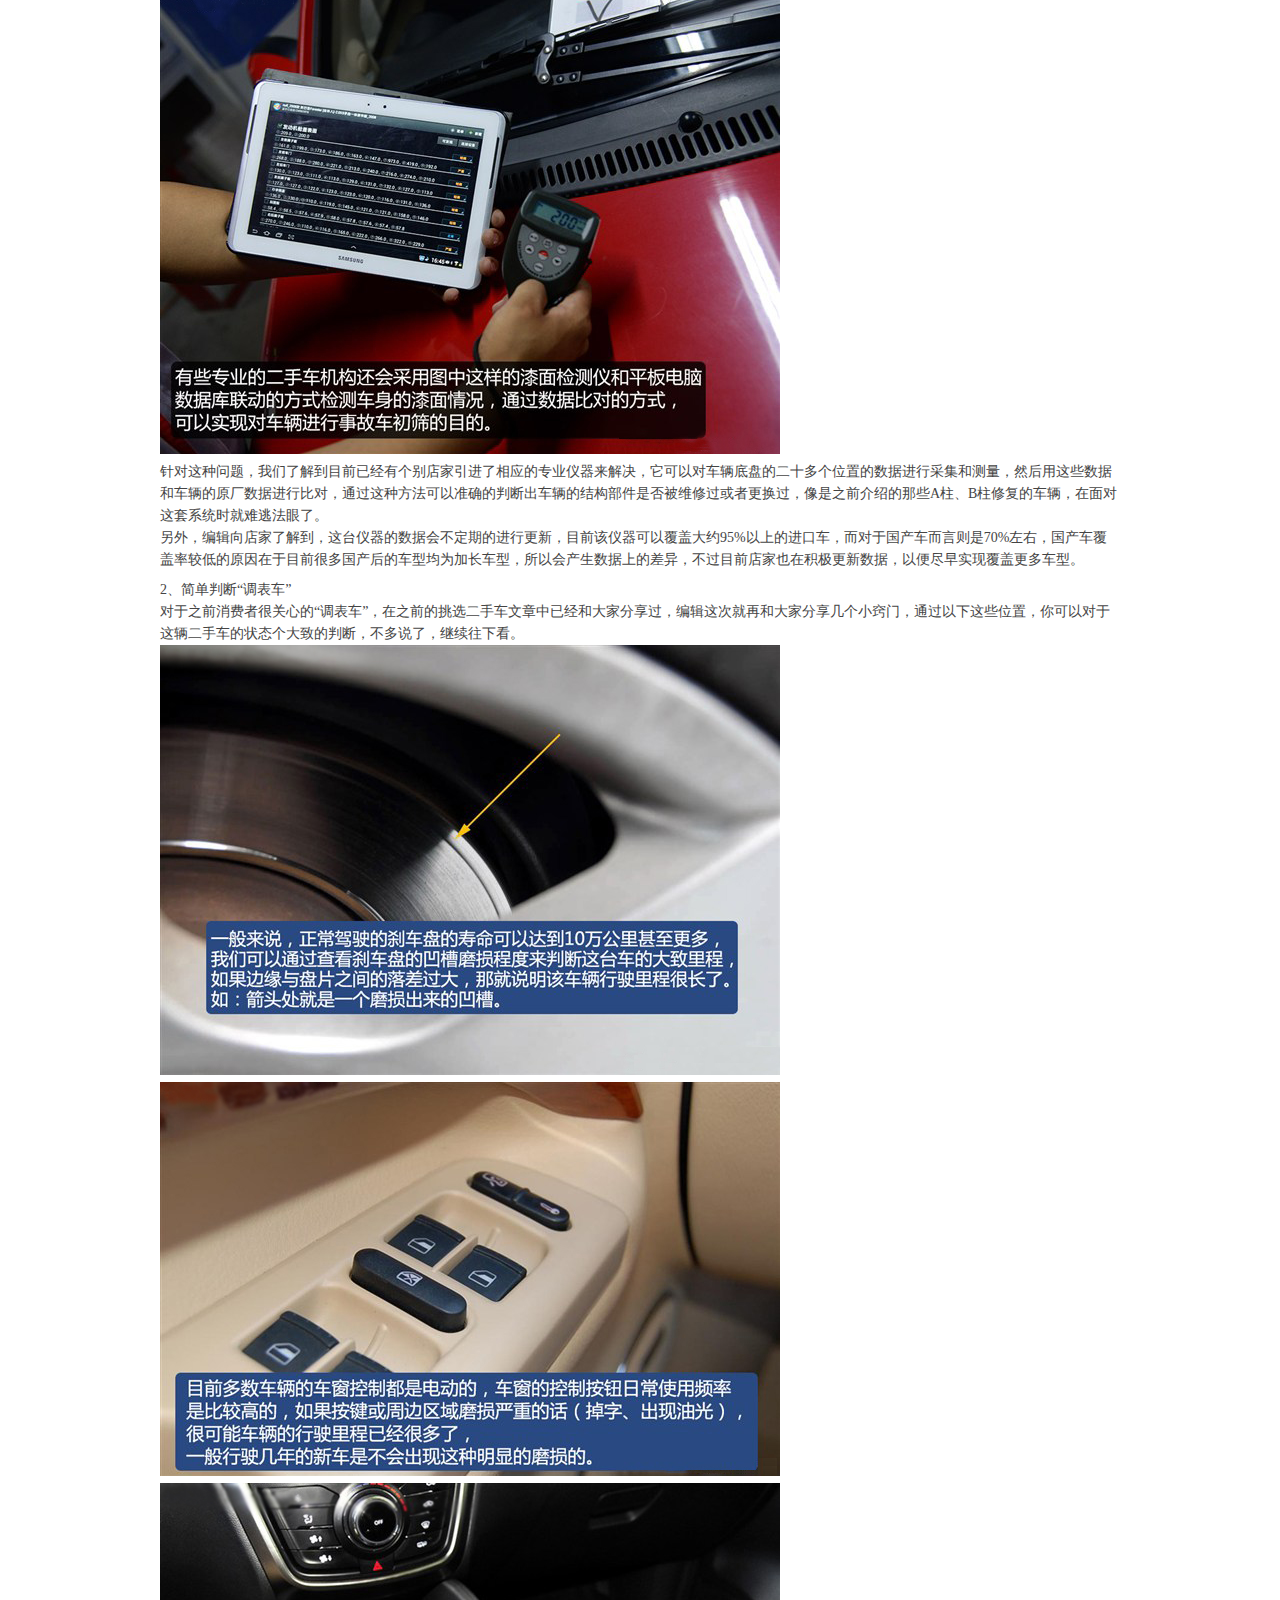
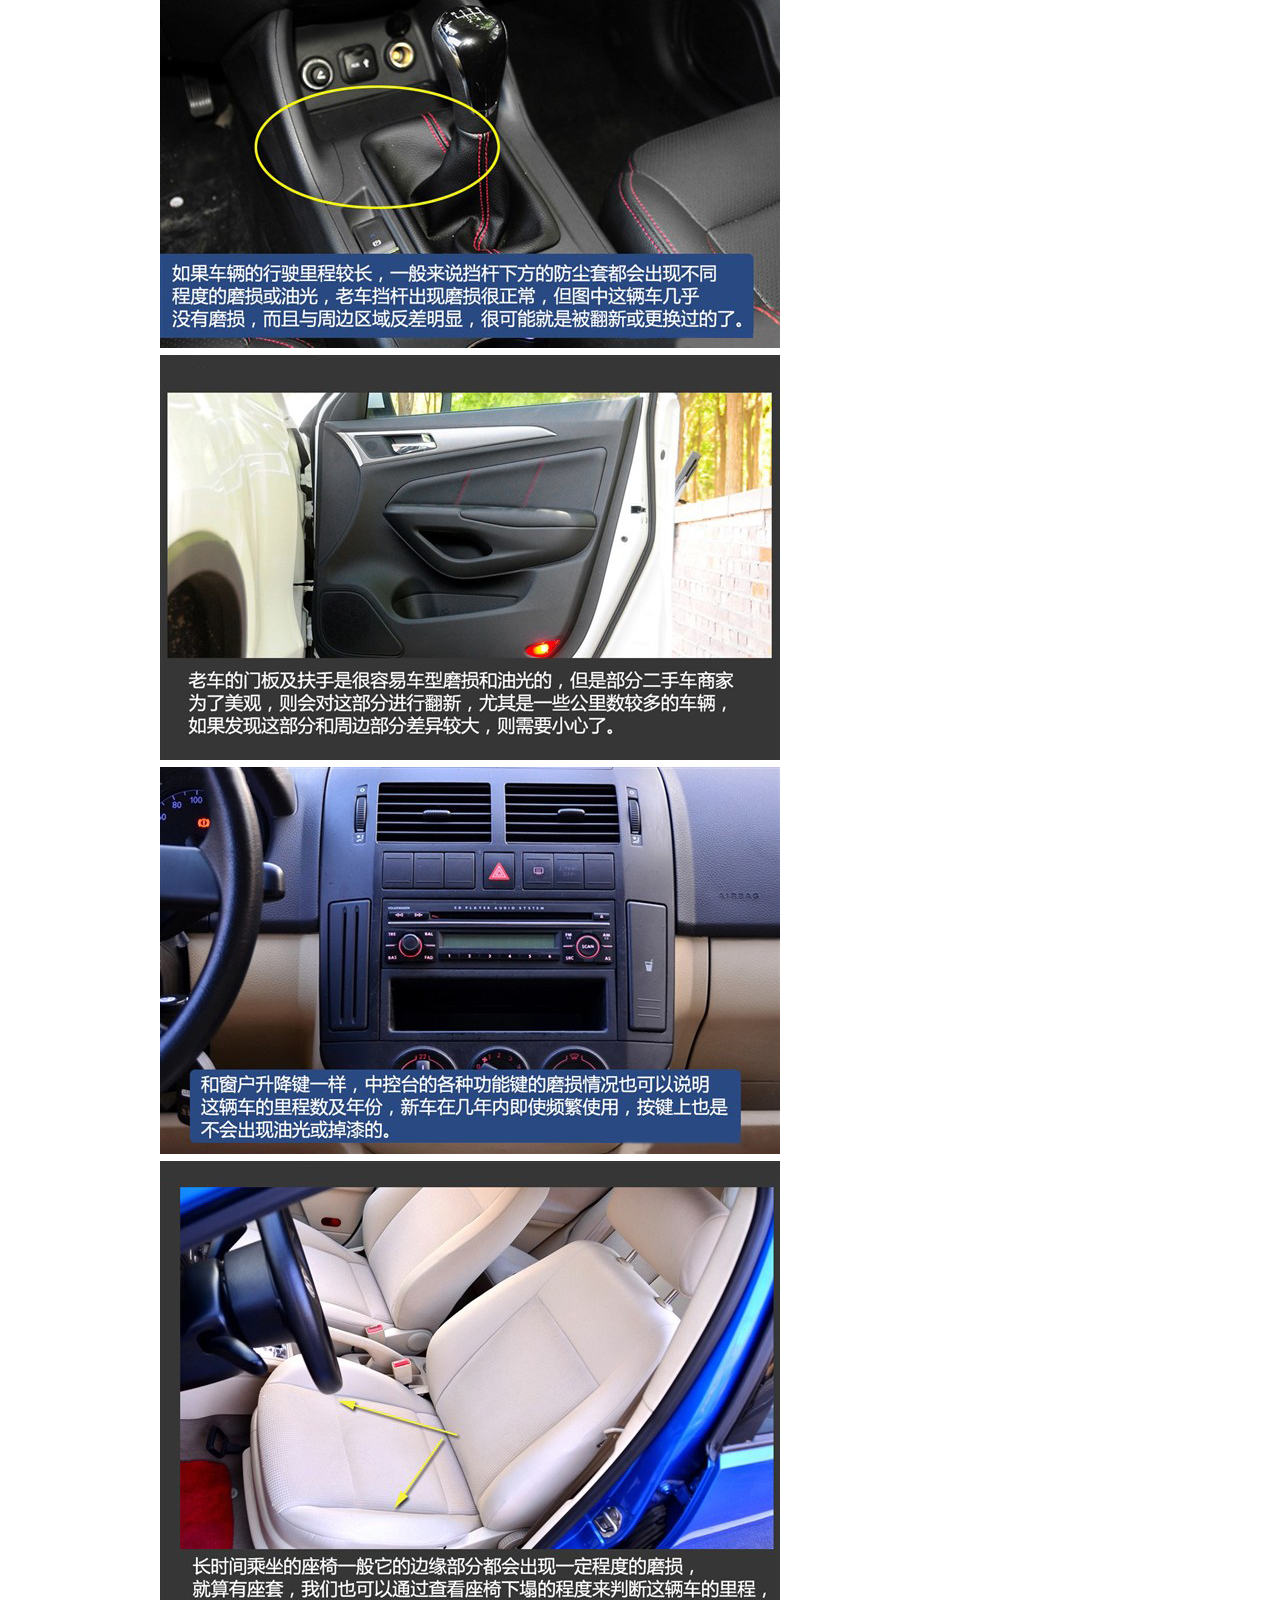
<file: project/select.html>
<!doctype html>
<html lang="en">
<head>
    <meta charset="UTF-8">
    <meta name="keywords" content="杭州瑞烁网络科技股份有限公司"/>
    <meta name="description" content="杭州瑞栎网络科技有限公司成立于2015年是一家专注于专业市场电子商务公司
杭州瑞栎网络科技有限公司成立于2015年， 公司主要经营教育软件 多媒体技术 游戏软件 计算机数据处理技术 计算机系统集成 教育信息咨询，公司秉承与客户共赢理念，为企业提供高效、务实的互联网营销服务，在专业市场的电子商务建设领域具有独特优势和丰富经验。企业与未来智能商业之间架起一座桥梁，充分利用网络的先进技术，帮助专业市场创新管理模式、营销模式。全力打造现代化、国际化、电子化的专业市场贸易平台。在“诚实守信, 脚踏实地，充满激情，不断改进，提高效率, 瑞栎科技将通过不断改进产品质量及提高服务能力，为客户提供最适合需求和最富有前瞻性的优质产品与服务，搭建管理新模式，从而为客户创造最大的价值。"/>
    <link rel="stylesheet" href="./css/core.css">
    <link rel="stylesheet" href="./css/select.css">
    <link rel="icon" type="images/png" sizes="16*16" href="./image/logo.png">
    <title>select--杭州瑞栎网络科技股份有限公司</title>
    <title>二手车市场车辆繁多 应当该如何挑选</title>
</head>
<body>
    <div class="topNav normal" id="topNav">
        <div class="w1200">
            <a class="logo" href="../index.html"></a>
            <div class="area">
                <span>杭州</span>
                <i class="icon2"></i>
                <div class="fixedBox"></div>
            </div>
            <a class="anchor" href="../index.html">首页</a>
            <a class="anchor"  href="#" onclick="return false">我要买车</a>
            <a class="anchor"  href="#" onclick="return false">我要卖车</a>
            <div class="anchor">商家服务</div>
            <a class="anchor"  href="#" onclick="return false">关于我们</a>
            <input placeholder="搜索" />
            <a class="sign" href="#" onclick="return false">登录</a>
            <a class="sign" href="#" onclick="return false">注册</a>
            <div class="icon tel"></div>
        </div>
    </div>
    <div class="w960">
        <h1>二手车市场车辆繁多 应当该如何挑选</h1>
        <p>对于选购二手车而言，怎样识别一台车是否有过事故确实不易，给大家分享一些挑选二手车外观及一些主要的部分的辨别方法。本期，我们就再和大家聊聊“事故车”这件事。我们怎么界定事故车？哪些损伤不能算是事故车？事故车到底能不能买等等。在最后，我们还会和大家分享一些在选购二手车过程中，你还应该了解的“一些事”。</p>
        <p>说明：本文中出现的事故车辆仅作为讲解案例使用，并非已经进入流通渠道进行出售的二手车，请大家知晓。</p>
        <h5>一、我们怎么界定“事故车”及案例介绍</h5>
        <p>简言意赅，一辆车的结构部件（文中所指：纵梁、悬架系统、前后防撞钢梁、吸能盒等核心框架）、车架（车身骨架、结构部件，不含外观覆盖件），这些部分如果因为碰撞导致拉伸、形变、损坏的情况（在受到冲击时，结构部件表面也许看不出明显损伤，但是很可能冲击造成的伤害已经分散到车架的其它部位），就可以算是事故车了。这样的车辆我们不建议大家购买。一旦结构部件部分受损，就算通过拉伸、敲打或者其它方式修复了，也无法恢复其整体的车身刚性，如果再次发生碰撞很可能就会“散架”了。</p>
        <img src="./image/select/select1.png" alt="图片">
        <p>反之，如果是车身的覆盖件受损或发生碰撞，只要没有伤及结构部件的部分，就不会影响行驶安全，就算修复过或者更换过也没事。我们可以将覆盖件理解为车辆的“外衣”，损坏后可以通过更换原厂配件来进行更换，而结构部件则不同，不能随便就拆下进行更换，一旦受损就是不可逆的。两者的区别大家要搞清楚。</p>
        <img src="./image/select/select2.png" alt="图片">
        <img src="./image/select/select3.png" alt="图片"><br />
        在接下来的内容中，我们将通过几个实例来为大家介绍如何判别真正的事故车，以及怎样程度的损伤才能算是事故车，这其中就包括车头结构部件严重受损的车辆、经受过严重追尾后被重新焊接修复的车辆等，希望借助本期的这几个实例让大家对于二手车的挑选可以有更深一步的认识。<br />
        通过上面的简单介绍，相信大家对于如何界定事故车这件事已经有了初步的概念，我们就通过几个真实的案例带大家去看看各种不同类型的事故车都是什么“模样”的，希望借此可以帮到对“事故车”这件事还在迷茫的你。<br />
        案例一：车头结构部件受损<br />
        <img src="./image/select/select4.png" alt="图片">
        <img src="./image/select/select5.png" alt="图片">
        <img src="./image/select/select6.png" alt="图片">
        <img src="./image/select/select7.png" alt="图片">
        <img src="./image/select/select8.png" alt="图片"><br />
        一辆车一旦发生碰撞，首先受损的一般都是覆盖件，比如发动机舱盖、保险杠、翼子板等，但是如果碰撞的强度非常大，就会波及到发动机舱内的各种结构部件，由于冲击力较大，发动机舱内各种连接部位的固定件就容易因此产生位移。<br />
        如果程度较轻，一般商家则不会对其修复，如果程度较重，则会进行更换，通过观察固定螺丝附近的漆面可以判断出该位置是否承受过较大的冲击，另外，如果螺丝被更换过的话，它的油漆颜色及喷涂形状也会和原厂配件产生明显的差异。<br />
        <img src="./image/select/select9.png" alt="图片"><br />
        我们建议消费者在挑选二手车时一定要对车辆密封条内的状况进行检查，尤其是车辆受到过严重撞击后，对于A柱、B柱、C柱的影响会更明显，此处如果进行过修复，摸起来就不会像原厂漆面那般光滑，而且在框架的边缘可以看到修复后的焊接痕迹或是敲打过的痕迹。<br />
        <img src="./image/select/select10.png" alt="图片"><br />
        在经过以上的排查后，我们初步可以断定这台车的前部受到了不轻的损伤，但是仅通过这样的方式还不能直观的判定这台车的“核心伤势”在哪，所以我们决定将车辆升起来，通过查看底盘的方式去看看这台车的“筋骨部分”有何损伤，这也是消费者在辨别事故车时最该关注的地方。<br />
        在进行底盘部分的检查之前，我们先用一张图和大家简单介绍一下在底盘部分要重点进行检查的部分，从前到后的顺序分别是：前防撞梁、吸能盒、前纵梁。详情请看下图：<br />
        <img src="./image/select/select11.png" alt="图片">
        <img src="./image/select/select12.png" alt="图片">
        <img src="./image/select/select13.png" alt="图片">
        <img src="./image/select/select14.png" alt="图片"><br />
        <h5>小结：</h5>
        <p>如何判断一辆车的前部受到过严重碰撞，我们要遵循从外到内、从前到后的顺序，比如上面为大家分享的方法，首先，我们需要对发动机舱内的各种固定螺丝进行检查，任何的位移、或者螺丝更换的痕迹都是受到过撞击的依据。随后我们需要将车辆升起来，通过观察车辆防撞梁、吸能盒的漆面情况、有无褶皱、补漆的痕迹来判断车辆头部的受损程度。<br />
        当然，目前不法二手车商的修复技术越来越高明，尤其是那些遭受重大事故的车辆，商家往往会对车辆的纵梁、A柱、B柱及C柱进行重新焊接，这时我们再用一般的方法就不易观察到了，那怎么办？我们继续往下看。</p>
        <p>案例二：A柱、B柱、严重受损车辆</p>
        当然，对于像是A柱、B柱、C柱受损的车辆而言，我们还可以通过对它们的漆面情况、和有无修补痕迹来进行判断，如果车辆在以上部位发生了形变或修补痕迹，或是某一段的漆面和其它部分的漆面摸上去感觉不一样，就有可能被修复过了，这样的车辆即使经过再好的修复技术，也不可能恢复到原厂的状态，会严重影响我们行车安全的。<br />
        <img src="./image/select/select15.png" alt="图片">
        <img src="./image/select/select16.png" alt="图片">
        <img src="./image/select/select17.png" alt="图片"><br />
        案例三：拼接上的“车屁股”<br />
        <img src="./image/select/select18.png" alt="图片">
        <img src="./image/select/select19.png" alt="图片">
        <img src="./image/select/select20.png" alt="图片">
        <h5>小结：</h5>
        <p>对于结构部件发生过重大损伤并且被修复的二手车，目前来看还是有办法进行鉴别的，目前有部分专业的二手车机构已经有了相应的检测仪器，它自带的探头可以检测出车辆各结构部件之间的间距及差异，它会根据车型的原厂数据来检验车辆的纵梁、前后防撞梁之间的各种对应间距，以此来判断车辆结构部件是否存在错位，如果存在误差值之外的间距，则可判定该车的结构部件进行过修复或更换。在接下来的内容中我就将为大家简单介绍一下这种检测仪器。</p>
        <p>1、有什么办法可以辨别高难度的事故车？<br />毕竟不是每个人都拥有辨别事故车的能力，为此编辑也走访了北京地区的几家专业二手车机构进行了解，目前多数店家在车辆检测方面还是有着比较严格的标准的，最简单的就是上架子检查，这种方式虽然比较原始，但其还是比较有效的，对于大多数事故车而言均可顺利的识别。
            当然，这样的操作方式有一个弊端，就是对于机修工人的经验要求较高。有没有更科学有效的办法？当然有，下面我们就一去二手车机构中了解一下。</p>
        <img src="./image/select/select21.png" alt="图片">
        <img src="./image/select/select22.png" alt="图片">
        <img src="./image/select/select23.png" alt="图片">
        <img src="./image/select/select24.png" alt="图片">
        <img src="./image/select/select25.png" alt="图片"><br />
        针对这种问题，我们了解到目前已经有个别店家引进了相应的专业仪器来解决，它可以对车辆底盘的二十多个位置的数据进行采集和测量，然后用这些数据和车辆的原厂数据进行比对，通过这种方法可以准确的判断出车辆的结构部件是否被维修过或者更换过，像是之前介绍的那些A柱、B柱修复的车辆，在面对这套系统时就难逃法眼了。<br />
        另外，编辑向店家了解到，这台仪器的数据会不定期的进行更新，目前该仪器可以覆盖大约95%以上的进口车，而对于国产车而言则是70%左右，国产车覆盖率较低的原因在于目前很多国产后的车型均为加长车型，所以会产生数据上的差异，不过目前店家也在积极更新数据，以便尽早实现覆盖更多车型。
        <p>2、简单判断“调表车”<br />对于之前消费者很关心的“调表车”，在之前的挑选二手车文章中已经和大家分享过，编辑这次就再和大家分享几个小窍门，通过以下这些位置，你可以对于这辆二手车的状态个大致的判断，不多说了，继续往下看。</p>
        <img src="./image/select/select26.png" alt="图片">
        <img src="./image/select/select27.png" alt="图片">
        <img src="./image/select/select28.png" alt="图片">
        <img src="./image/select/select29.png" alt="图片">
        <img src="./image/select/select30.png" alt="图片">
        <img src="./image/select/select31.png" alt="图片">
        <img src="./image/select/select32.png" alt="图片">
        <img src="./image/select/select33.png" alt="图片">
        <img src="./image/select/select34.png" alt="图片">
        <img src="./image/select/select35.png" alt="图片">
        <img src="./image/select/select36.png" alt="图片">
        <p>3、购买二手车，你还应该知道的事儿<br />通过上述内容，我们向大家介绍了事故车的界定标准，借助几种典型的案例分析，相信很多人对于事故车的翻新手法及辨别方法有了更深的了解。而在接下来的内容中，我们将继续为大家揭示一些在二手车交易过程中很容易出问题环节及一些不良商家喜欢耍“猫腻”部分。</p>
        <h5>二、网络挑选二手车小贴士</h5>
        <p>1、过户次数多的车不能买？</p>
        <img src="./image/select/select37.png" alt="图片">
        以目前的情况来看，一台新车的更换周期大约在3-5年左右，而该车的下一任车主换车的频率则可能在1-2年左右，从这个频率我们可以看出，一辆5年左右的二手车，它的过户在2-3次之内是比较合理的，期间的间隔并不会太短，虽然每个人换车的周期都不尽相同，但是上述的实例也是比较普遍的。<br />
        因此，我们在购买二手车时，不用太过于在乎车辆的过户次数，可以多关注一下这辆车的过户间隔。如果该车的过户间隔很短，半年至一年内过户了多次，那么就需要你多加留意了，不仅车辆可能存在问题、经过车贩子的多次倒手，价格自然也会水涨船高。如果这辆车的过户间隔均在1-2年左右，则属于比较正常的流通间隔，这样的二手车一般可以放心进行购买。其实，购买二手车最主要的因素还是车况，过户次数只能作为一个参考，当然，个人一手车、公里数较少、又有四S店保养记录的车，一般情况下车况肯定相对更好一些。
        <p>2、细查手续、证件，谨防套牌车<br />首先，我们需要仔细查看发动机号有无改动的痕迹，如果是套牌车，车辆的发动机号有可能会出现被修改、打磨过的痕迹。</p>
        <img src="./image/select/select38.png" alt="图片">
        第二，仔细观察车牌外形。正规车牌做工精细、表面光滑。伪造的车牌的表面数字没有错，但是在阳光下则存在颜色偏黄或偏红的情况，而且字体往往较瘦。<br />
        第三，去交管部门查询车牌号码。如果能查到那就是正规车，另外，我们还需要对车辆行驶证等随车证照进行检查，看看随车证照上登记的发动机号、车架号等是否与车辆上的相同。<br />
        <img src="./image/select/select39.png" alt="图片"><br />
        第四，到正规市场购买。正规二手车网或二手车市场在收车这个环节上都有比较严格的把关。另外，套牌的二手车还有两个比较明显的特征需要大家注意一下：一是卖家包年检，二是无法办理委托代检。包办年检听起来似乎不错，但其实这是套牌车最明显的特征，因为套用的是别人的车牌，无法在车管所进行验车，卖家一般会通过非正常手段来完成验车，还有，正规牌照的车辆是允许办理委托外地车管所检验的，套牌车无法做到这一点。
        <p>3、关注“车源”很重要！<br />我们在购买二手车时，除了在挑选车辆“硬伤”外，车辆之前的“身份信息”也需要我们注意，比如车辆之前的“类型”，我们需要核实车辆之前的使用性质是营运、还是非营运，因为我国对营运车辆有8年强制报废年限，所以如果遇到营运车辆的话，价格自然要便宜很多。</p>
        <img src="./image/select/select40.png" alt="图片">
        <p>案例分析：</p>
        车主花了2万多元购买了一辆二手私家车，过户时却成了已营运7年的出租车，并且再开1年就要强制报废。车辆的突然“变性”，让车主非常生气。商丘市柘城县的李先生就出了这样一桩离奇的购车经历，我们一起来看看究竟怎么回事？<br />
        李先生在一家二手车交易市场相中了一辆2007年登记的桑塔纳轿车，商家承诺该车为私家车，使用期限15年，手续齐全，可办理正常过户。对车辆状态和价格都很满意的李先生交了5000元定金，随后和卖家相约几日后将剩余尾款全部交齐后再过户。<br />
        可就在李先生办理过户手续时，却被当地车管所告知，该车的车源为营运出租车，法定使用期限为8年，距报废期只有一年时间了。突如其来的变故不仅让李先生措手不及，而且更是愤怒不已，随后便立即找到商家理论，商家则表示是车辆信息填写错误，给李先生造成了损失。随后主动退还了李先生5000元的定金，并且答应再给李先生选择一辆绝对放心的二手车。
        <p>案例解读：<br />上述李先生的经历，虽说并不算是普遍现象，但是在当今二手车市场也是时有发生的。幸运的是，李先生只是交了5000元的定金，并且最后也得到了退还，没有造成较大的经济损失。假如遇到的真是骗子，那么花钱买来的“出租车”只能砸手里了。<br />
            因此，编辑建议大家在购买二手车之前，应先到当地车管所查询所购车辆的类型，以防止出租车或特殊车（如教练车、运营车等）冒充成家用车出售，这种车辆在市场并不少见，并且由于此类车辆使用频繁、有强制报废年限，其使用价值肯定要大打折扣。所以，消费者在选购车辆时一定要查清自己相中的车辆属于哪类车。</p>
        <p>另外，走私、免税或赠与的车免税是国家扶持某种事业采取的优惠政策。此类车辆被特批免除一定的海关关税，它们的使用必须受海关监督，未经完税不能销售和转让，买车时也要注意。</p>
        <p>4、关于车辆报废年限<br />
            1）、9座(含9座)以下非营运载客汽车(包括轿车、含越野型)使用15年。达到报废标准后要求继续使用的。不需要审批，经检验合格后可延长使用年限，每年定期检验2次，超过20年的，从第21年起每年定期检验4次。<br />
            2）、旅游载客汽车和9座以上非营运载客汽车使用10年。达到报废标准后要求继续使用的按现行规定程序办理，但可延长使用年限最长不超过10年。延缓报废使用的旅游载客汽车每年定期检验4次；延缓报废使用的9座以上非营运载客汽车每年定期检验2次，超过15年的，从第16年起每年定期检验4次。<br />
            3）、营运大客车的使用年限调整为10年，达到报废标准后要求继续使用的按现行规定程序办理。延缓报废使用不超过4年：延长使用期间每年定期检验4次。<br />
            4）、上述车辆定期检验时，一个检验周期内连续3次检验都不符合国家标准《机动车运行安全技术条件(GB7258-2004)规定》的 ，将会收回车主当前号牌和行驶证，通知机动车所有人办理注销登记。达到报废标准后，不得再办理注册登记和转籍过户登记。<br />
            5）、营运车辆转为非营运车辆和非营运车辆转为营运车辆一律按营运车辆的规定年限(8年)报废。<br />
        </p>
        <p>5、刚交付的车辆，还未过户先出事，谁来赔？<br />
            案例分析：<br />
            一个月前李先生把自己的爱车卖给了朋友高先生，双方已经签订了《卖车协议》，并且相约三天后办理车辆过户。高先生当天交了全款，随后将车辆开回了家，可没想到的是，第二天高先生驾车出行时发生了交通事故，经过交警确定，高先生负有全部责任。对于这起交通事故，双方该承担怎样的责任呢？
        </p>
        <p>案例解读：<br />
            法律依据：根据最高人民法院《关于连环购车未办理过户手续原车主是否对机动车发生交通事故致人损害承担责任的复函》中的内容所述，购车未办理过户手续，但因车辆已交付，故原车主不应对机动车发生的交通事故导致的损失承担责任。<br />
            同时，我国现行的物权法也做出了相应的规定：合同签定完成，并且买方已付全款后，物权就已发生转移，过户只是车管部门的相应行政管理变更手续。因此，在卖方无过失的情况下，应由买方负责。<br />
            简而言之：双方买卖的车辆虽然没有过户登记，但车辆实际已交付使用的情况下，因为买方对该车已经占有，并具有实际的支配地位，因此买方作为车辆的实际车主，已将该车实际占有和使用。而对于原车主来说，其虽然依旧是登记车主，但其自身已经丧失了对汽车的实际支配权和运营利益，汽车实际上已脱离了他的控制范围，因此，买方管理、使用汽车期间发生的交通事故，和原车主没有关系，原车主也没有过错，因此产生的相应责任和赔偿应由买方承担。
        </p>
        <p>6、车源识别小技巧<br />当我们在网上锁定中意的车源后，约定地方见面，电话里卖家一般都会说自己的车是纯个人一手，但实际情况却是刚刚过户没多久的二手车源，这种情况在现实中是非常多见的，我们也不必太过较真。二手车市场中有一类人是专门紧盯个人车源的，一旦价格合适就会迅速收购，很难给个人购车者观望、购买的机会，所以，如果您在二手车市场发现纯正一手车，多数也都是冷门车或原车主卖价偏高。</p>
        <p>7、我该怎么办？<br />面对上述的情况，我们应该把目光更多的集中到车子本身上，而不是去纠结车辆过户的次数，毕竟甄别车况并不是每个消费者都可以应对的。因此，我们建议您可以选择有经验的人陪同，或者通过二手车检测机构来检验车况，毕竟个人因素的误差还是很大的，目前检测二手车的机构也很多，比如二手车市场，基本都可以提供相应的服务，收费标准大多在300-500元之间。</p>
        <p>8、别贪便宜！<br />二手车网购最容易出现的问题就是被低价吸引，我们可以试想一下，在信息如此透明、公开的时代，有多大机率让我们捡到馅饼？因此，购车之前，我们可以先查询下想要购买的二手车目前的行情及价格，心理有个谱，实际选车时尽量不要单以价格来选择车型，否则很容易出现问题，这也就是为什么网络被骗的人很多，很多都是因为占便宜的心理。</p>
        <h5>三、编辑总结</h5>
        通过本次内容的介绍，相信不少的朋友对于如何界定、辨别事故车又有了进一步的了解，确实，在挑选二手车时，大家最头疼的事情就是担心买到事故车、翻新车，毕竟不是每个人都具备专业的评估能力，所以，我们更希望可以通过这篇文章的内容，让大家在挑选车辆时可以更多的去关注一些不太容易注意到的地方，避免被忽悠。当然，随着二手车市场的不断规范，不法的商家也会越来越少，除了我们自身需要对二手车进行了解之外，选择一家靠谱的二手车机构也是个不错的选择，既减少了挑选的担忧，又可拥有充足的后期保障。最后，编辑祝大家都可以买到自己心仪的好车。
        <br />
        <br />
    </div>
    <div class="bottom">
        <div class="w1200">
            <div class="dao">
                <div>
                    <h3>导购大全</h3>
                    <a href="./sitemap.html">城市大全</a>
                    <a href="./brands.html">品牌大全</a>
                    <a href="./series.html">车系大全</a>
                </div>
                <div>
                    <h3>购车指南</h3>
                    <a href="#">如何挑选二手车</a>
                    <a href="./judge.html">如何判断事故火烧水浸车</a>
                    <a href="./norm.html">二手车指标说明</a>
                </div>
                <div>
                    <h3>关于我们</h3>
                    <a href="#" onclick="return false">理念</a>
                    <a href="#" onclick="return false">车牛</a>
                    <a href="#" onclick="return false">大风车</a>
                    <a href="#" onclick="return false">手机版</a>
                </div>
                <div>
                    <h3>联系我们</h3>
                    <a href="#" onclick="return false">联系电话</a>
                </div>
                <div class="erweima">
                    <img src="./image/erweima.png" alt="二维码">
                    <span>扫一扫,关注微信公众号</span>
                </div>
            </div>
            <div class="map">
                <span>热门城市: </span>
                <a href="#" onclick="return false">厦门</a>
                <a href="#" onclick="return false">北京</a>
                <a href="#" onclick="return false">南宁</a>
                <a href="#" onclick="return false">杭州</a>
                <a href="#" onclick="return false">郑州</a>
                <a href="#" onclick="return false">漳州</a>
                <a href="#" onclick="return false">长沙</a>
                <a href="#" onclick="return false">合肥</a>
                <a href="#" onclick="return false">西安</a>
                <a href="#" onclick="return false">上海</a>
                <a href="#" onclick="return false">宁波</a>
                <a href="#" onclick="return false">温州</a>
                <a href="#" onclick="return false">太原</a>
                <a href="#" onclick="return false">青岛</a>
                <a href="#" onclick="return false">南京</a>
                <a href="#" onclick="return false">武汉</a>
                <a href="#" onclick="return false">沈阳</a>
                <a href="#" onclick="return false">成都</a>
                <a href="#" onclick="return false">石家庄</a>
                <a href="#" onclick="return false">重庆</a>
                <a href="#" onclick="return false">台州</a>
                <a href="#" onclick="return false">大连</a>
                <a href="#" onclick="return false">福州</a>
                <a href="#" onclick="return false">佛山</a>
                <a href="#" onclick="return false">临沂</a>
                <a href="#" onclick="return false">济南</a>
                <a href="#" onclick="return false">苏州</a>
                <a href="#" onclick="return false">贵阳</a>
                <a href="#" onclick="return false">泉州</a>
                <a href="#" onclick="return false">南昌</a>
                <a href="#" onclick="return false">天津</a>
                <a href="#" onclick="return false">东莞</a>
                <a href="#" onclick="return false">深圳</a>
                <a href="#" onclick="return false">昆明</a>
                <a href="#" onclick="return false">广州</a>
                <a href="#" onclick="return false">包头</a>
                <a href="#" onclick="return false">鞍山</a>
                <a href="#" onclick="return false">淮南</a>
                <a href="#" onclick="return false">长春</a>
                <a href="#" onclick="return false">金华</a>
                <a href="#" onclick="return false">乌鲁木齐</a>
                <a href="#" onclick="return false">无锡</a>
                <a href="#" onclick="return false">柳州</a>
                <a href="#" onclick="return false">潍坊</a>
                <a href="#" onclick="return false">荆州</a>
                <a href="#" onclick="return false">保定</a>
                <a href="#" onclick="return false">枣庄</a>
                <a href="#" onclick="return false">洛阳</a>
                <a href="#" onclick="return false">常州</a>
                <a href="#" onclick="return false">沧州</a>
                <a href="#" onclick="return false">更多城市</a>
            </div>
            <div class="copy">
                Copyright © 2016 All Rights Reserved 杭州汽车服务有限公司 版权所有 京 ICP备 13012136号 京公网安备 11010802013095号
            </div>
        </div>
    </div>
    <div class="fixedNav">
        <div>我的车库</div>
        <a class="anchor" href="#" onclick="return false">
            <i class="icon favor"></i>
            <span>关注的车</span>
        </a>
        <a class="anchor" href="#" onclick="return false">
            <i class="icon consult"></i>
            <span>咨询的车</span>
        </a>
        <a class="anchor" href="#" onclick="return false">
            <i class="icon sell"></i>
            <span>估价卖车</span>
        </a>
        <a class="anchor" href="#" onclick="return false">
            <i class="icon feedback"></i>
            <span>反馈信息</span>
        </a>
    </div>
    <a class="btnTop" id="top" href="#topNav">TOP</a>
    <script src="./js/core-patch.js"></script>
</body>
</html>
</file>
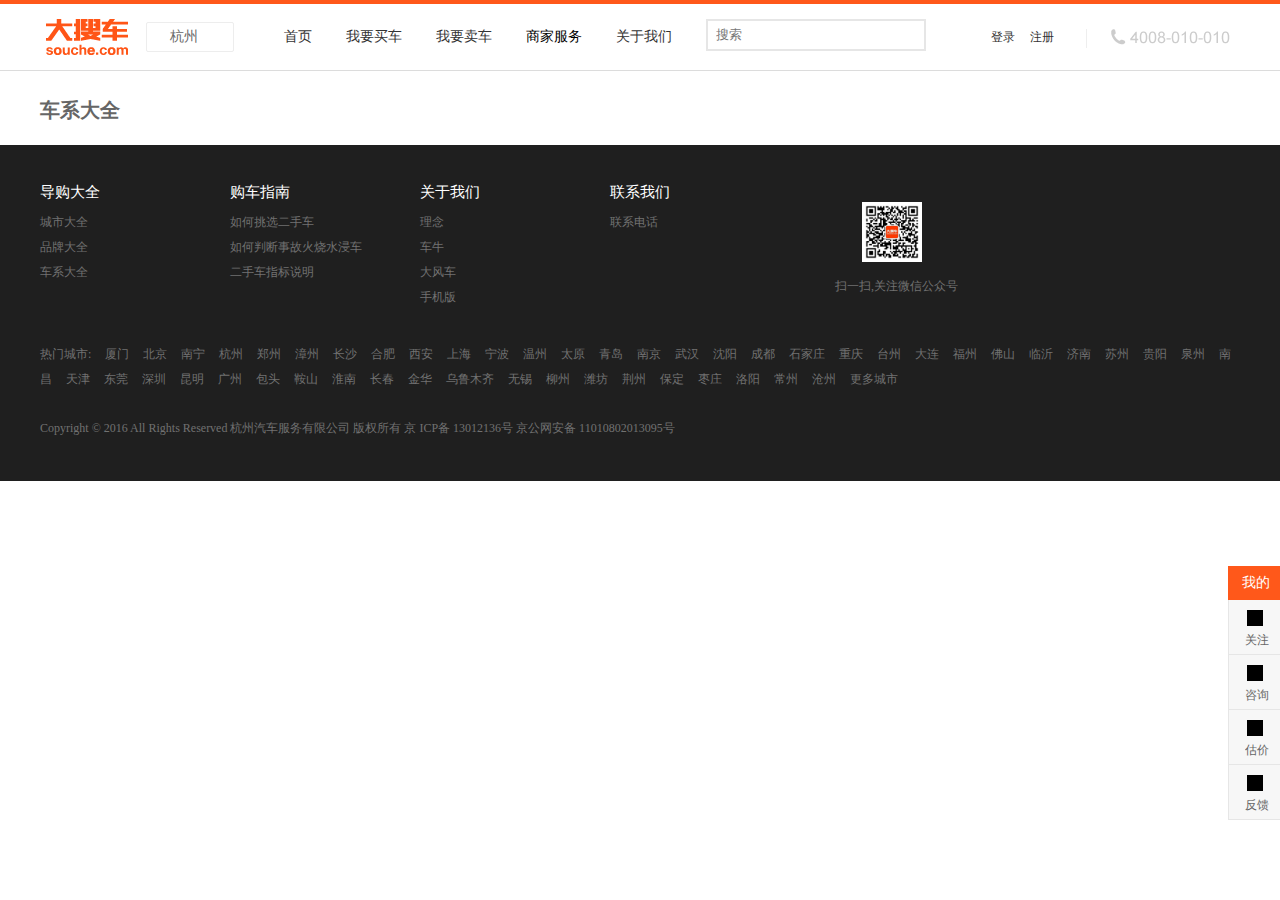
<file: project/series.html>
<!doctype html>
<html lang="en">
<head>
    <meta charset="UTF-8">
    <meta name="keywords" content="杭州瑞烁网络科技股份有限公司"/>
    <meta name="description" content="杭州瑞栎网络科技有限公司成立于2015年是一家专注于专业市场电子商务公司
杭州瑞栎网络科技有限公司成立于2015年， 公司主要经营教育软件 多媒体技术 游戏软件 计算机数据处理技术 计算机系统集成 教育信息咨询，公司秉承与客户共赢理念，为企业提供高效、务实的互联网营销服务，在专业市场的电子商务建设领域具有独特优势和丰富经验。企业与未来智能商业之间架起一座桥梁，充分利用网络的先进技术，帮助专业市场创新管理模式、营销模式。全力打造现代化、国际化、电子化的专业市场贸易平台。在“诚实守信, 脚踏实地，充满激情，不断改进，提高效率, 瑞栎科技将通过不断改进产品质量及提高服务能力，为客户提供最适合需求和最富有前瞻性的优质产品与服务，搭建管理新模式，从而为客户创造最大的价值。"/>
    <link rel="stylesheet" href="./css/core.css">
    <link rel="stylesheet" href="./css/series.css">
    <link rel="icon" type="images/png" sizes="16*16" href="./image/logo.png">
    <title>series--杭州瑞栎网络科技股份有限公司</title>
    <title>车辆车系大全</title>
</head>
<body>
    <div class="topNav normal" id="topNav">
        <div class="w1200">
            <a class="logo" href="../index.html"></a>
            <div class="area">
                <span>杭州</span>
                <i></i>
                <div class="fixedBox"></div>
            </div>
            <a class="anchor" href="../index.html">首页</a>
            <a class="anchor"  href="#" onclick="return false">我要买车</a>
            <a class="anchor"  href="#" onclick="return false">我要卖车</a>
            <div class="anchor">商家服务</div>
            <a class="anchor"  href="#" onclick="return false">关于我们</a>
            <input placeholder="搜索" />
            <a class="sign" href="#" onclick="return false">登录</a>
            <a class="sign" href="#" onclick="return false">注册</a>
            <div class="icon tel"></div>
        </div>
    </div>
    <div id="series" class="w1200">
        <h1>车系大全</h1>
    </div>
    <div class="bottom">
        <div class="w1200">
            <div class="dao">
                <div>
                    <h3>导购大全</h3>
                    <a href="./sitemap.html">城市大全</a>
                    <a href="./brands.html">品牌大全</a>
                    <a href="#">车系大全</a>
                </div>
                <div>
                    <h3>购车指南</h3>
                    <a href="./select.html">如何挑选二手车</a>
                    <a href="./judge.html">如何判断事故火烧水浸车</a>
                    <a href="./norm.html">二手车指标说明</a>
                </div>
                <div>
                    <h3>关于我们</h3>
                    <a href="#" onclick="return false">理念</a>
                    <a href="#" onclick="return false">车牛</a>
                    <a href="#" onclick="return false">大风车</a>
                    <a href="#" onclick="return false">手机版</a>
                </div>
                <div>
                    <h3>联系我们</h3>
                    <a href="#" onclick="return false">联系电话</a>
                </div>
                <div class="erweima">
                    <img src="./image/erweima.png" alt="二维码">
                    <span>扫一扫,关注微信公众号</span>
                </div>
            </div>
            <div class="map">
                <span>热门城市: </span>
                <a href="#" onclick="return false">厦门</a>
                <a href="#" onclick="return false">北京</a>
                <a href="#" onclick="return false">南宁</a>
                <a href="#" onclick="return false">杭州</a>
                <a href="#" onclick="return false">郑州</a>
                <a href="#" onclick="return false">漳州</a>
                <a href="#" onclick="return false">长沙</a>
                <a href="#" onclick="return false">合肥</a>
                <a href="#" onclick="return false">西安</a>
                <a href="#" onclick="return false">上海</a>
                <a href="#" onclick="return false">宁波</a>
                <a href="#" onclick="return false">温州</a>
                <a href="#" onclick="return false">太原</a>
                <a href="#" onclick="return false">青岛</a>
                <a href="#" onclick="return false">南京</a>
                <a href="#" onclick="return false">武汉</a>
                <a href="#" onclick="return false">沈阳</a>
                <a href="#" onclick="return false">成都</a>
                <a href="#" onclick="return false">石家庄</a>
                <a href="#" onclick="return false">重庆</a>
                <a href="#" onclick="return false">台州</a>
                <a href="#" onclick="return false">大连</a>
                <a href="#" onclick="return false">福州</a>
                <a href="#" onclick="return false">佛山</a>
                <a href="#" onclick="return false">临沂</a>
                <a href="#" onclick="return false">济南</a>
                <a href="#" onclick="return false">苏州</a>
                <a href="#" onclick="return false">贵阳</a>
                <a href="#" onclick="return false">泉州</a>
                <a href="#" onclick="return false">南昌</a>
                <a href="#" onclick="return false">天津</a>
                <a href="#" onclick="return false">东莞</a>
                <a href="#" onclick="return false">深圳</a>
                <a href="#" onclick="return false">昆明</a>
                <a href="#" onclick="return false">广州</a>
                <a href="#" onclick="return false">包头</a>
                <a href="#" onclick="return false">鞍山</a>
                <a href="#" onclick="return false">淮南</a>
                <a href="#" onclick="return false">长春</a>
                <a href="#" onclick="return false">金华</a>
                <a href="#" onclick="return false">乌鲁木齐</a>
                <a href="#" onclick="return false">无锡</a>
                <a href="#" onclick="return false">柳州</a>
                <a href="#" onclick="return false">潍坊</a>
                <a href="#" onclick="return false">荆州</a>
                <a href="#" onclick="return false">保定</a>
                <a href="#" onclick="return false">枣庄</a>
                <a href="#" onclick="return false">洛阳</a>
                <a href="#" onclick="return false">常州</a>
                <a href="#" onclick="return false">沧州</a>
                <a href="#" onclick="return false">更多城市</a>
            </div>
            <div class="copy">
                Copyright © 2016 All Rights Reserved 杭州汽车服务有限公司 版权所有 京 ICP备 13012136号 京公网安备 11010802013095号
            </div>
        </div>
    </div>
    <div class="fixedNav">
        <div>我的车库</div>
        <a class="anchor" href="#" onclick="return false">
            <i class="icon favor"></i>
            <span>关注的车</span>
        </a>
        <a class="anchor" href="#" onclick="return false">
            <i class="icon consult"></i>
            <span>咨询的车</span>
        </a>
        <a class="anchor" href="#" onclick="return false">
            <i class="icon sell"></i>
            <span>估价卖车</span>
        </a>
        <a class="anchor" href="#" onclick="return false">
            <i class="icon feedback"></i>
            <span>反馈信息</span>
        </a>
    </div>
    <a class="btnTop" id="top" href="#topNav">TOP</a>
    <script src="./js/core-patch.js"></script>
    <script src="./js/series.js"></script>
</body>
</html>
</file>
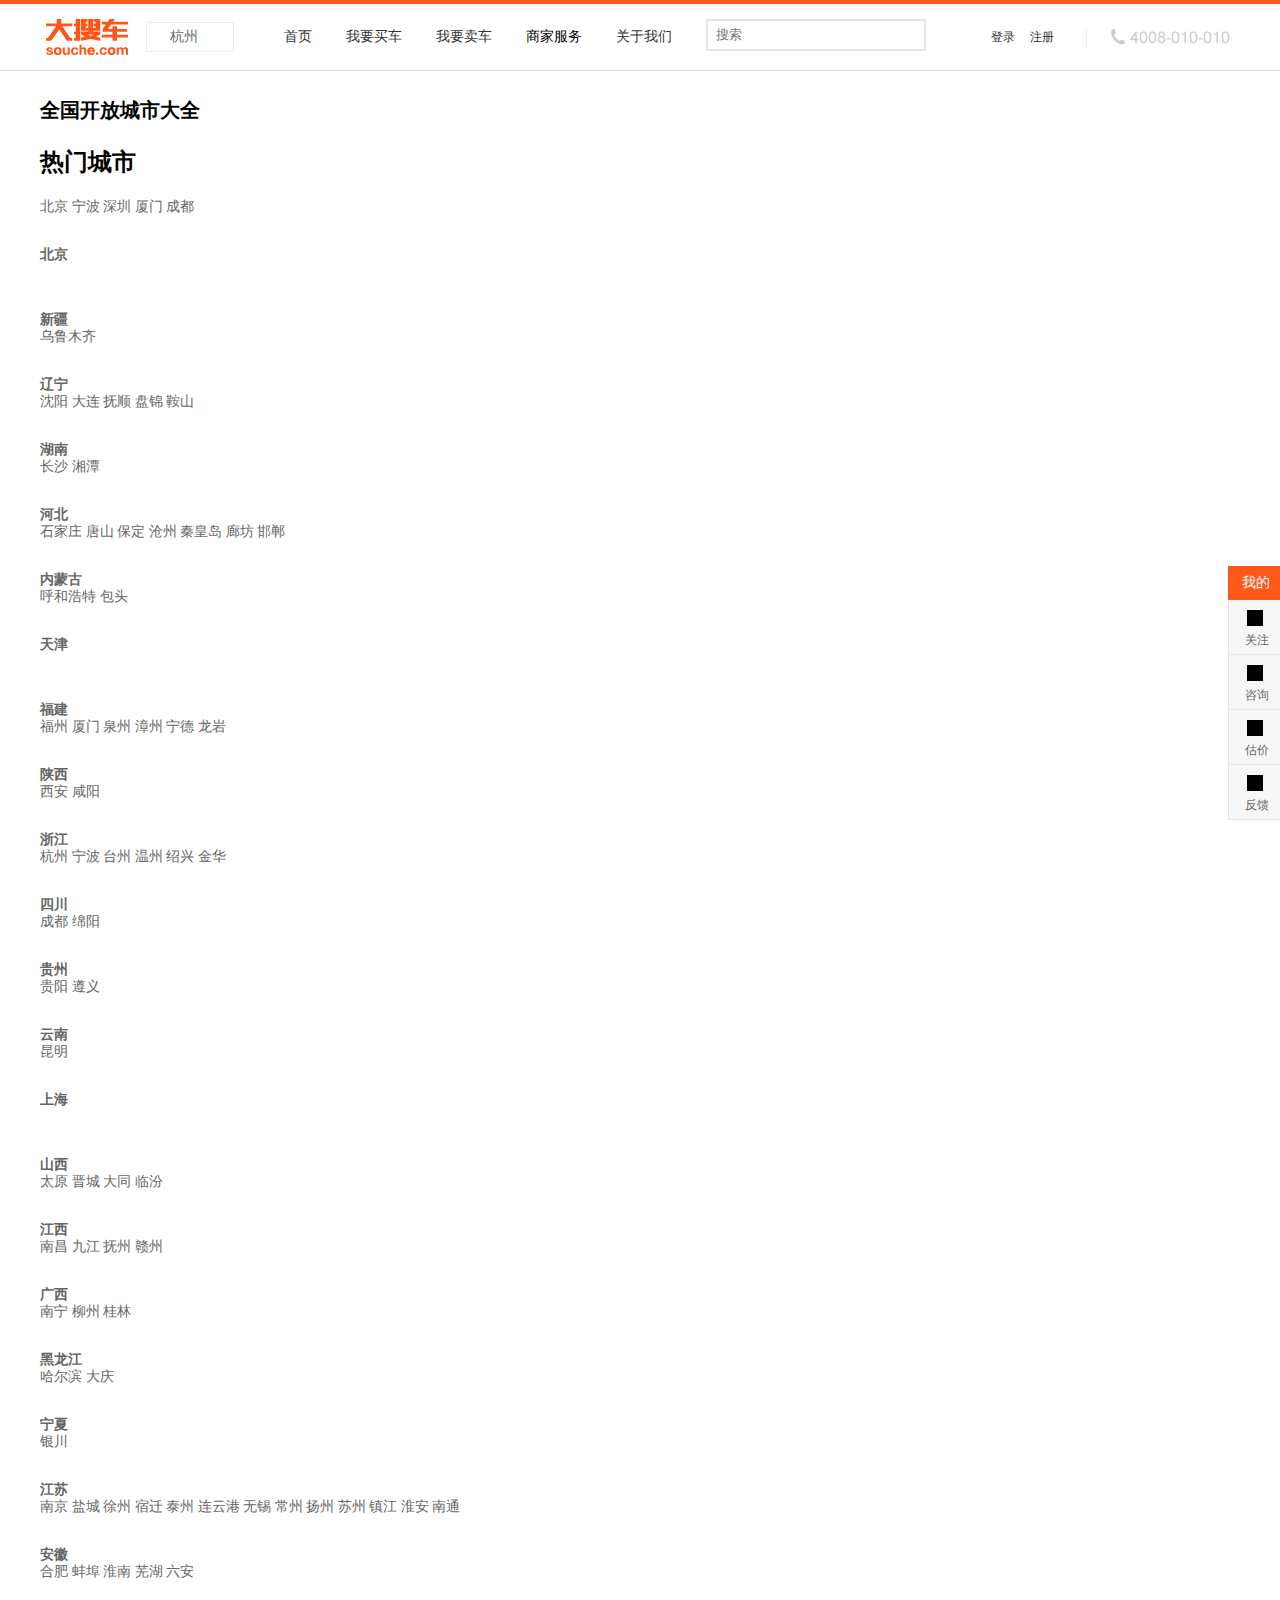
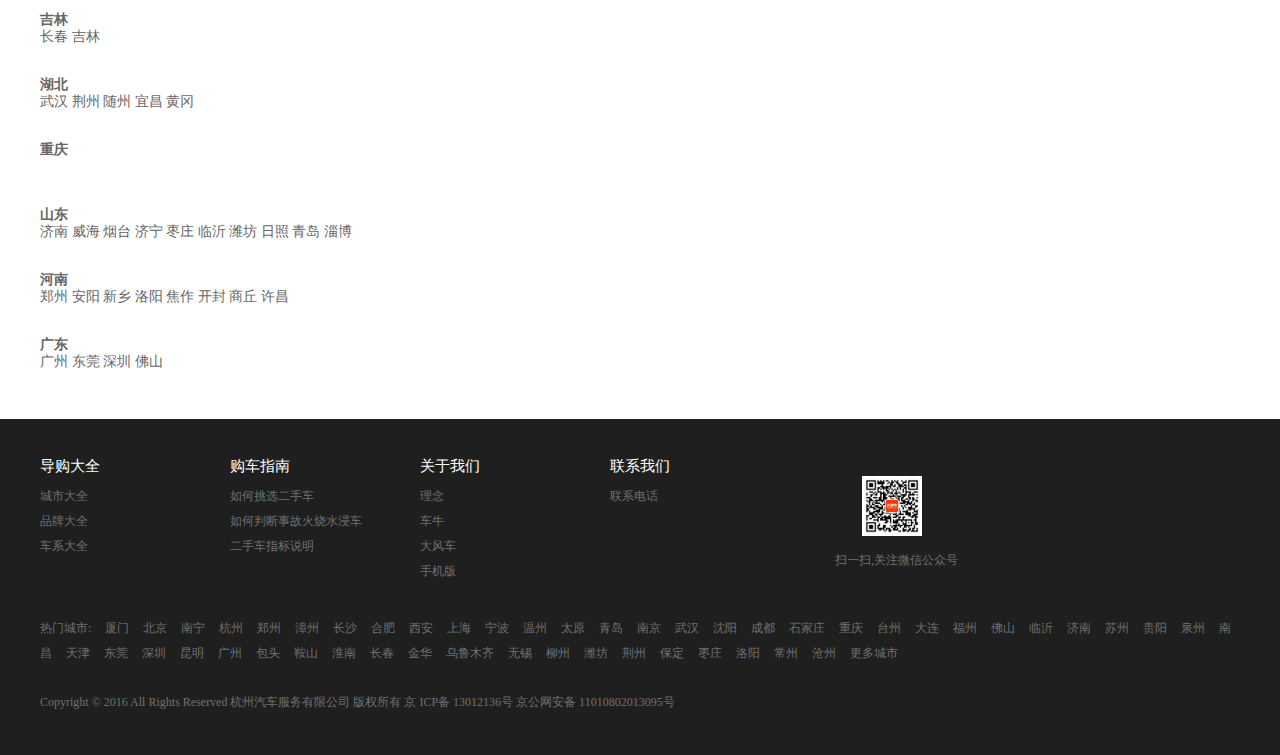
<file: project/sitemap.html>
<!doctype html>
<html lang="en">
<head>
    <meta charset="UTF-8">
    <meta name="keywords" content="杭州瑞烁网络科技股份有限公司"/>
    <meta name="description" content="杭州瑞栎网络科技有限公司成立于2015年是一家专注于专业市场电子商务公司
杭州瑞栎网络科技有限公司成立于2015年， 公司主要经营教育软件 多媒体技术 游戏软件 计算机数据处理技术 计算机系统集成 教育信息咨询，公司秉承与客户共赢理念，为企业提供高效、务实的互联网营销服务，在专业市场的电子商务建设领域具有独特优势和丰富经验。企业与未来智能商业之间架起一座桥梁，充分利用网络的先进技术，帮助专业市场创新管理模式、营销模式。全力打造现代化、国际化、电子化的专业市场贸易平台。在“诚实守信, 脚踏实地，充满激情，不断改进，提高效率, 瑞栎科技将通过不断改进产品质量及提高服务能力，为客户提供最适合需求和最富有前瞻性的优质产品与服务，搭建管理新模式，从而为客户创造最大的价值。"/>
    <link rel="stylesheet" href="./css/core.css">
    <link rel="stylesheet" href="./css/sitemap.css">
    <link rel="icon" type="images/png" sizes="16*16" href="./image/logo.png">
    <title>sitemap--杭州瑞栎网络科技股份有限公司</title>
</head>
<body>
    <div class="topNav normal" id="topNav">
        <div class="w1200">
            <a class="logo" href="../index.html"></a>
            <div class="area">
                <span>杭州</span>
                <i></i>
                <div class="fixedBox"></div>
            </div>
            <a class="anchor" href="../index.html">首页</a>
            <a class="anchor"  href="#" onclick="return false">我要买车</a>
            <a class="anchor"  href="#" onclick="return false">我要卖车</a>
            <div class="anchor">商家服务</div>
            <a class="anchor"  href="#" onclick="return false">关于我们</a>
            <input placeholder="搜索" />
            <a class="sign" href="#" onclick="return false">登录</a>
            <a class="sign" href="#" onclick="return false">注册</a>
            <div class="icon tel"></div>
        </div>
    </div>
    <div id="sitemap" class="w1200" >
        <h1>全国开放城市大全</h1>
        <h2>热门城市</h2>
    </div>
    <div class="bottom">
        <div class="w1200">
            <div class="dao">
                <div>
                    <h3>导购大全</h3>
                    <a href="#">城市大全</a>
                    <a href="./brands.html">品牌大全</a>
                    <a href="./series.html">车系大全</a>
                </div>
                <div>
                    <h3>购车指南</h3>
                    <a href="./select.html">如何挑选二手车</a>
                    <a href="./judge.html">如何判断事故火烧水浸车</a>
                    <a href="./norm.html">二手车指标说明</a>
                </div>
                <div>
                    <h3>关于我们</h3>
                    <a href="#" onclick="return false">理念</a>
                    <a href="#" onclick="return false">车牛</a>
                    <a href="#" onclick="return false">大风车</a>
                    <a href="#" onclick="return false">手机版</a>
                </div>
                <div>
                    <h3>联系我们</h3>
                    <a href="#" onclick="return false">联系电话</a>
                </div>
                <div class="erweima">
                    <img src="./image/erweima.png" alt="二维码">
                    <span>扫一扫,关注微信公众号</span>
                </div>
            </div>
            <div class="map">
                <span>热门城市: </span>
                <a href="#" onclick="return false">厦门</a>
                <a href="#" onclick="return false">北京</a>
                <a href="#" onclick="return false">南宁</a>
                <a href="#" onclick="return false">杭州</a>
                <a href="#" onclick="return false">郑州</a>
                <a href="#" onclick="return false">漳州</a>
                <a href="#" onclick="return false">长沙</a>
                <a href="#" onclick="return false">合肥</a>
                <a href="#" onclick="return false">西安</a>
                <a href="#" onclick="return false">上海</a>
                <a href="#" onclick="return false">宁波</a>
                <a href="#" onclick="return false">温州</a>
                <a href="#" onclick="return false">太原</a>
                <a href="#" onclick="return false">青岛</a>
                <a href="#" onclick="return false">南京</a>
                <a href="#" onclick="return false">武汉</a>
                <a href="#" onclick="return false">沈阳</a>
                <a href="#" onclick="return false">成都</a>
                <a href="#" onclick="return false">石家庄</a>
                <a href="#" onclick="return false">重庆</a>
                <a href="#" onclick="return false">台州</a>
                <a href="#" onclick="return false">大连</a>
                <a href="#" onclick="return false">福州</a>
                <a href="#" onclick="return false">佛山</a>
                <a href="#" onclick="return false">临沂</a>
                <a href="#" onclick="return false">济南</a>
                <a href="#" onclick="return false">苏州</a>
                <a href="#" onclick="return false">贵阳</a>
                <a href="#" onclick="return false">泉州</a>
                <a href="#" onclick="return false">南昌</a>
                <a href="#" onclick="return false">天津</a>
                <a href="#" onclick="return false">东莞</a>
                <a href="#" onclick="return false">深圳</a>
                <a href="#" onclick="return false">昆明</a>
                <a href="#" onclick="return false">广州</a>
                <a href="#" onclick="return false">包头</a>
                <a href="#" onclick="return false">鞍山</a>
                <a href="#" onclick="return false">淮南</a>
                <a href="#" onclick="return false">长春</a>
                <a href="#" onclick="return false">金华</a>
                <a href="#" onclick="return false">乌鲁木齐</a>
                <a href="#" onclick="return false">无锡</a>
                <a href="#" onclick="return false">柳州</a>
                <a href="#" onclick="return false">潍坊</a>
                <a href="#" onclick="return false">荆州</a>
                <a href="#" onclick="return false">保定</a>
                <a href="#" onclick="return false">枣庄</a>
                <a href="#" onclick="return false">洛阳</a>
                <a href="#" onclick="return false">常州</a>
                <a href="#" onclick="return false">沧州</a>
                <a href="#" onclick="return false">更多城市</a>
            </div>
            <div class="copy">
                Copyright © 2016 All Rights Reserved 杭州汽车服务有限公司 版权所有 京 ICP备 13012136号 京公网安备 11010802013095号
            </div>
        </div>
    </div>
    <div class="fixedNav">
        <div>我的车库</div>
        <a class="anchor" href="#" onclick="return false">
            <i class="icon favor"></i>
            <span>关注的车</span>
        </a>
        <a class="anchor" href="#" onclick="return false">
            <i class="icon consult"></i>
            <span>咨询的车</span>
        </a>
        <a class="anchor" href="#" onclick="return false">
            <i class="icon sell"></i>
            <span>估价卖车</span>
        </a>
        <a class="anchor" href="#" onclick="return false">
            <i class="icon feedback"></i>
            <span>反馈信息</span>
        </a>
    </div>
    <a class="btnTop" id="top" href="#topNav">TOP</a>
    <script src="./js/core-patch.js"></script>
    <script src="./js/sitemap.js"></script>
</body>
</html>
</file>
<file: project/css/core.css>
*{
	margin:0;
	padding:0;
	line-height:1;
	font-family:Microsoft Yahei;
}
ul, ol{
	list-style:none;
}
a{
	text-decoration:none;
	color:inherit;
}
img{
	border:none;
}
h1, h2, h3, h4, h5, h6{
	font-weight:normal;
}
em, i{
	font-style:normal;
}
body{
	padding-top:80px;
}
/*基础样式*/
.w1200{
	margin:0 auto;
	width:1200px;
	height: 36px;
}
.w1280{
	margin:0 auto;
	width:1280px;
}
.w960{
	margin: 0 auto;
	width: 960px;
	padding:0 120px;
}
.icon{
	background-image:url(../image/icon.png);
}
.icon2{
	width: 10px;
	height: 5px;
	background-image:url(../image/icon2.png);
}
h1{
	font-size: 20px;
	margin-top: 20px;
	font-weight: bold;
}
/*顶部导航*/
.topNav{
	top:0;
	left:0;
	padding:15px 0;
	width:100%;
	height:36px;
	background-color:white;
	border-top:4px solid rgb(255, 88, 26);
	border-bottom:1px solid #DCDCDC;
	min-width: 1200px;
}
.logo{
	float:left;
	margin:0 18px 0 6px;
	width:82px;
	height:36px;
	background-image:url(../image/logo.png);
	background-size: 82px 36px;
}
.area{
	float:left;
	margin:3px 50px 3px 0;
	width:86px;
	height:28px;
	border:1px solid rgb(237, 237, 237);
	border-radius:2px;
}
.area span{
	display:block;
	padding-left:23px;
	height:28px;
	line-height:28px;
	font-size:14px;
	color:rgb(102, 102, 102);
	cursor:pointer;
}
.area .fixedBox{
	margin-top:3px;
	margin-left:-1px;
	width:360px;
	height:235px;
	border:1px solid rgb(255, 88, 26);
	display:none;
}
.topNav a{
	color:rgb(51, 51, 51);
}
.topNav .anchor{
	float:left;
	margin-right:34px;
	font-size:14px;
	line-height:36px;
	vertical-align:middle;
}
.topNav a.anchor:hover, .top .sign:hover{
	color:rgb(255, 88, 26);
}
.topNav div.anchor{
	display:inline;
}
.topNav input{
	float:left;
	margin-right:65px;
	padding:0 8px;
	width:200px;
	height:28px;
	border:2px solid rgb(230, 230, 230);
	line-height:28px;
	outline:none;
}
.topNav input:focus{
	border-color:rgb(204, 204, 204);
}
.topNav .sign{
	float:left;
	margin-right:15px;
	font-size:12px;
	line-height:36px;
}
.topNav .tel{
	float:right;
	width:154px;
	height:36px;
}
.topNav.normal{
	position:absolute;
}
.topNav.fixed{
	position:fixed;
	z-index:2;
}
/*底部导航*/
.bottom{
	width: 100%;
	height: 336px;
	background-color: #1F1F1F;
	font-size: 12px;
	margin-top:25px;
	color: #717171;
}
.bottom .dao{
	display: inline-block;
}
.bottom .dao div{
	width: 190px;
	height:125px;
	float: left;
	margin-top: 40px;
}
.bottom h3{
	font-size:15px ;
	color: #fff;
	margin-bottom: 10px;
}
.bottom a{
	line-height: 25px;
	color: #717171;
}
.bottom .w1200 .erweima{
	width: 306px;
	margin: 0 auto;
}
.bottom .w1200 .erweima img{
	width: 60px;
	height: 60px;
	margin: 57px 62px 18px;
	display: block;
}
.bottom .w1200 .erweima span{
	margin-left:35px ;
}
.bottom .dao a{
	display: block;
}
.bottom .dao a:hover{
	text-decoration: underline;
}
.bottom .map{
	margin:30px 0;
}
.bottom .map a{
	margin-left: 11px;
}
.bottom .map a:hover{
	color: #FF571A;
}
/*侧边栏*/
.fixedNav{
	position:fixed;
	right:0;
	bottom:50px;
	width:52px;
	height:284px;
	z-index:1;
	transition:width .25s;
}
.fixedNav:hover{
	width:80px;
}
.fixedNav:hover .anchor span{
	width:auto;
}
.fixedNav div{
	height:34px;
	overflow:hidden;
	background-color:rgb(255, 88, 26);
	text-indent:14px;
	font-size:14px;
	line-height:34px;
	color:white;
}
.fixedNav .anchor{
	float:left;
	width:100%;
	height:54px;
	overflow:hidden;
	background-color:rgb(247, 247, 247);
	border-bottom:1px solid rgb(230, 230, 230);
	border-left:1px solid rgb(230, 230, 230);
	font-size:12px;
	color:rgb(102, 102, 102);
}
.fixedNav .anchor:hover{
	background-color:white;
}
.fixedNav .anchor .icon{
	margin:10px 0 8px 18px;
	display:block;
	width:16px;
	height:16px;
	background-size:0;
	background-color:black;
}
.fixedNav .anchor .favor{
	background-position:;
}
.fixedNav .anchor .consult{
	background-position:;
}
.fixedNav .anchor .sell{
	background-position:;
}
.fixedNav .anchor .feedback{
	background-position:;
}
.fixedNav .anchor span{
	margin-left:16px;
	display:block;
	width:24px;
	height:12px;
	overflow:hidden;
}
.btnTop{
	position:fixed;
	right:0;
	bottom:50px;
	width:52px;
	height:25px;
	background-color:rgb(51, 51, 51);
	text-align:center;
	font-size:12px;
	line-height:25px;
	color:white;
	cursor:pointer;
	z-index:1;
}
#top{
	display: none;
}
</file>
<file: project/css/brands.css>
#brands {
    display: table;
}
#brands>div{
    display: table;
    margin-bottom: 10px;
}
#brands div div{
    width: 1025px;
    float: left;
    margin-left: 30px;
    color: #666;
}
#brands span{
    color: #666;
    display: inline-block;
    font-size: 20px;
    text-align: center;
    width: 44px;
    border: 1px solid #999;
    line-height: 26px;
    float: left;
}
#brands a{
    line-height: 30px;
    margin-right:15px;
    font-size: 14px;
}
#brands a:hover{
    color: #FF581A;
}
</file>
<file: project/css/judge.css>
.w960{
    font-size: 14px;
    margin-bottom: 42px;
}
.w960 h1{
    font-size: 25px;
    margin: 68px 0 20px;
    text-align: center;
}
.w960 p{
    color: #FF581A;
    font-size: 16px;
    line-height: 25px;
    margin: 35px 0 8px;
}
.w960 span{
    font-size: 14px;
    display: block;
    line-height: 38px;
    color: #444;
}
.w960 img{
    margin-bottom: 15px;
}
</file>
<file: project/css/norm.css>
.w960{
    width: 960px;
    margin: 0 auto;
    padding-bottom: 40px;
    font-size: 14px;
}
.w960 h1{
    font-size: 25px;
    text-align: center;
    margin: 70px 0 15px 0;
}
.w960 span{
    font-size: 16px;
    color: #FF581A;
}
.w960 p{
    margin:15px 0 20px;
    line-height: 25px;
}
</file>
<file: project/css/select.css>
.w960{
    font-size: 14px;
    line-height: 22px;
    color: #444;
}
.w960 h1{
    text-align: center;
    font-size: 25px;
    font-weight: 600;
    margin: 50px 0 20px;
}
.w960 p{
    font-size: 14px;
    line-height: 22px;
    margin-top: 8px;
}
.w960 h5{
    color: #FF8C00;
    margin: 10px 0 5px 0;
}
</file>
<file: project/css/series.css>
#series{
    display: table;
    line-height: 26px;
    color: #666;
}
#series h3{
    font-size:16px ;
    line-height: 30px;
    font-weight: bold;
    float: left;
    display: inline;
}

#series div a{
    line-height: 30px;
    margin-right:15px;
    overflow: auto;
}
#series p{
    margin: -30px 0 65px  80px;
    overflow: auto;
}
#series p div{
    float: left;
    overflow: auto;
}
#series span{
    display: inline-block;
    font-size: 20px;
    text-align: center;
    width: 44px;
    border: 1px solid #999;
    line-height: 26px;
}
.dis{
    display: inline-flex;
}
</file>
<file: project/css/sitemap.css>
#sitemap{
    display:table;
}
#sitemap h1{
    font-size: 20px;
    margin: 20px 0 30px 0;
}
#sitemap h2{
    font-weight: 600;
}
#sitemap >div{
    margin-bottom: 25px;
}
#sitemap div a{
    display: inline-block;
    font-size: 14px;
    margin-right: 15px;
    color: #666;
}
#sitemap div h3 a{
    color: #333;
    font-size: 14px;
    margin-bottom: 10px;
}
#sitemap a:hover{
    color: #FF581A;
}
</file>
